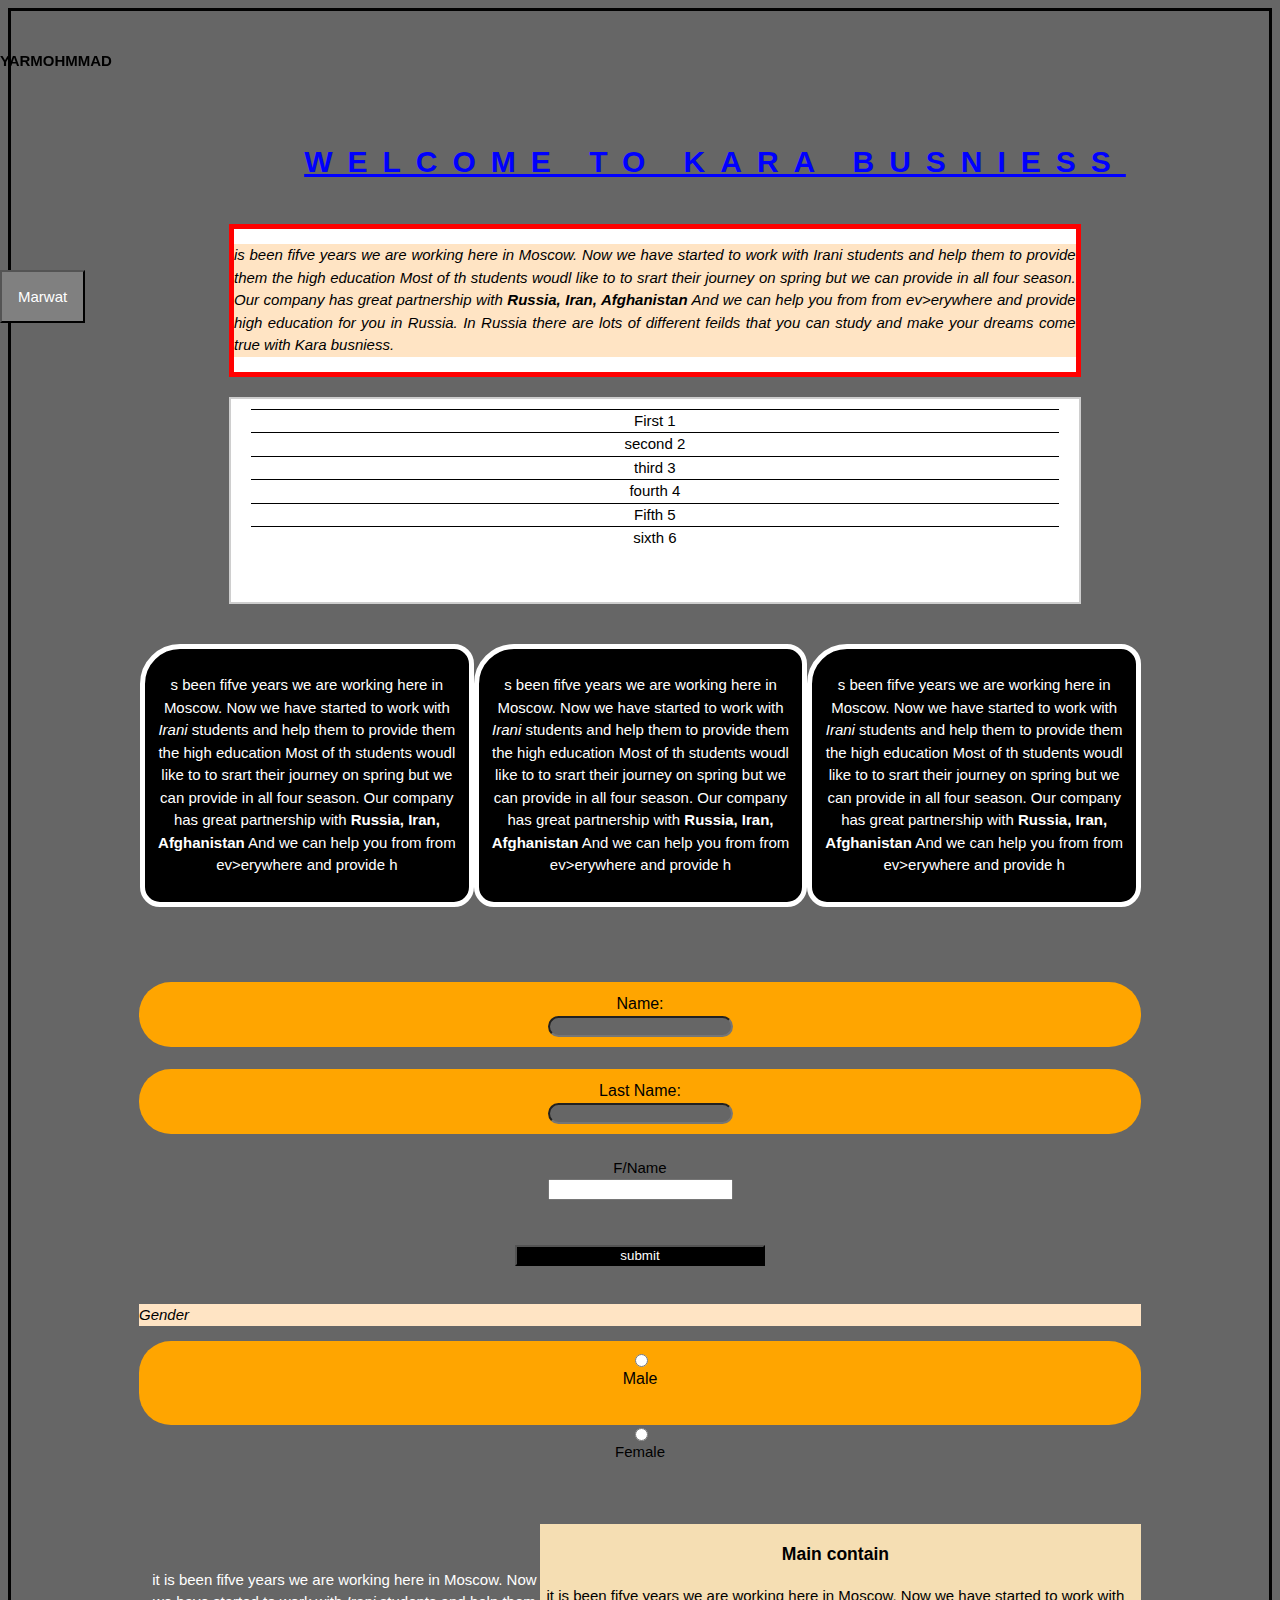
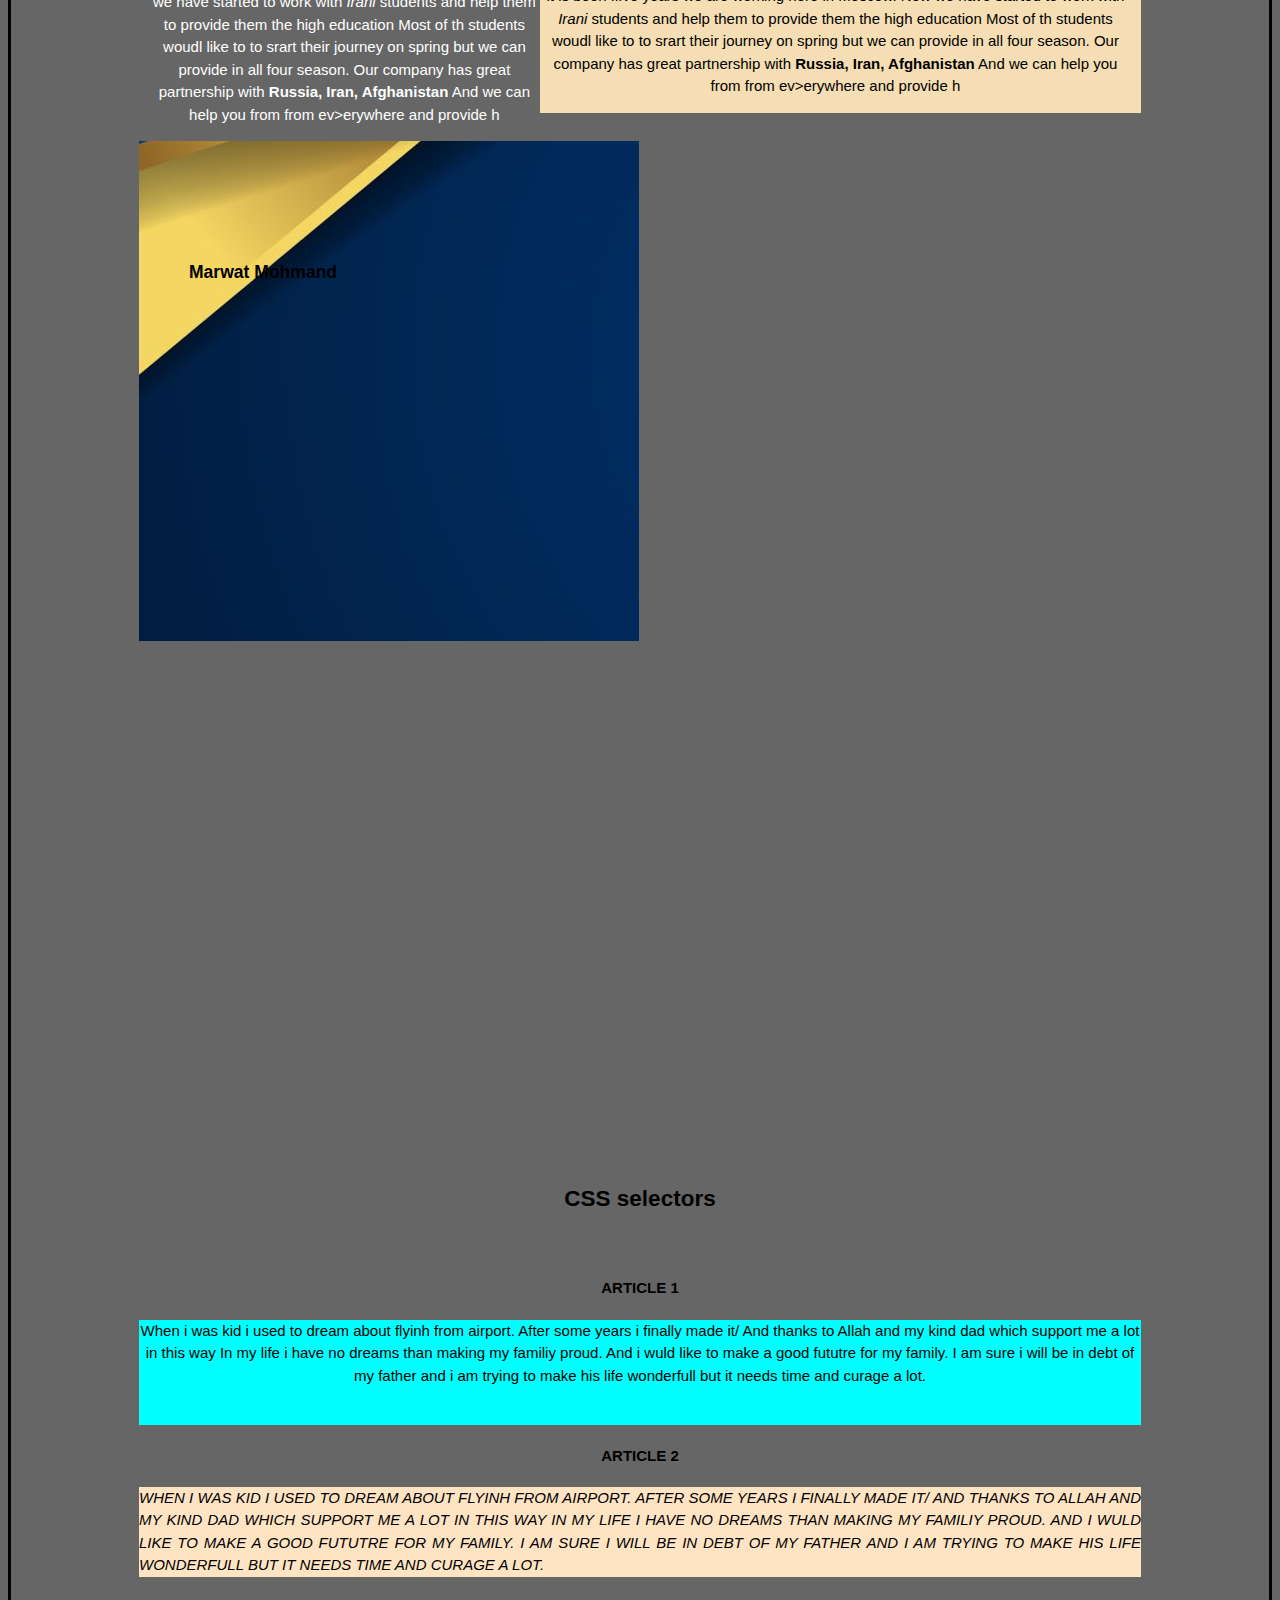
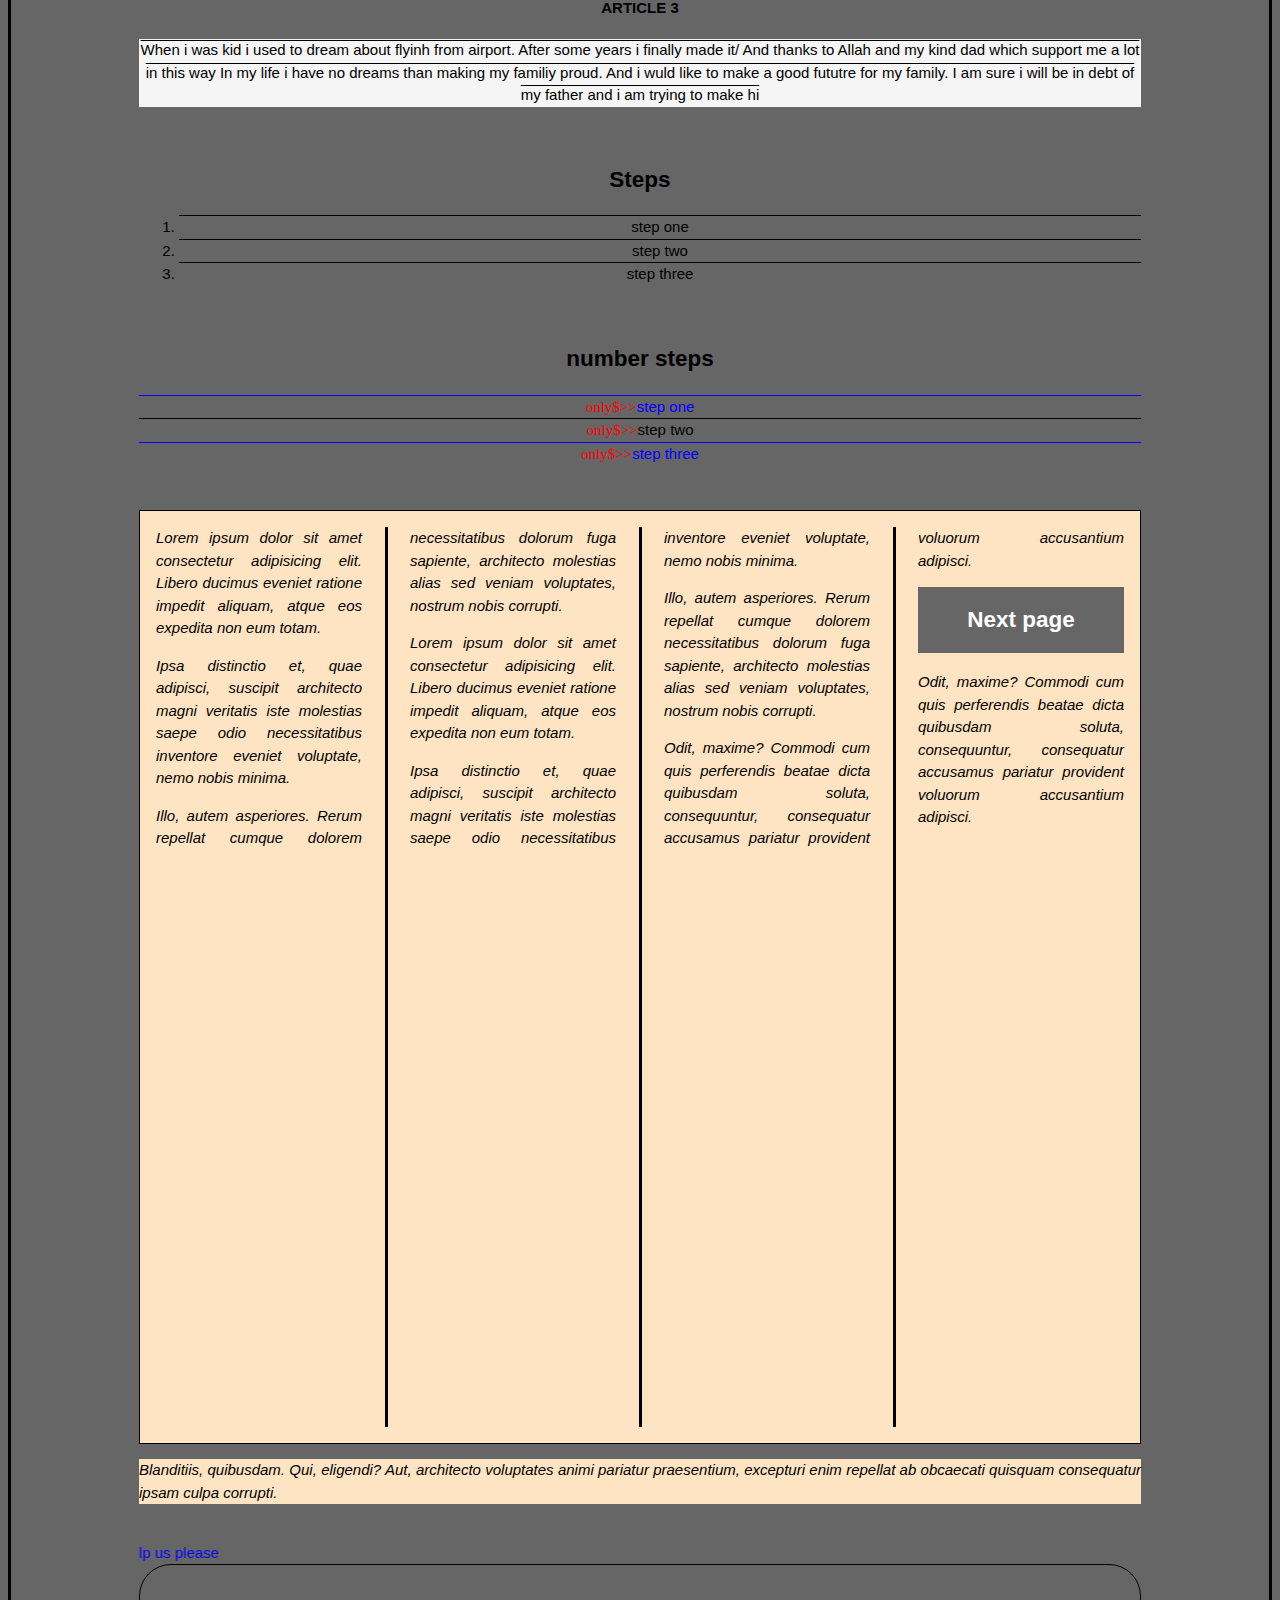
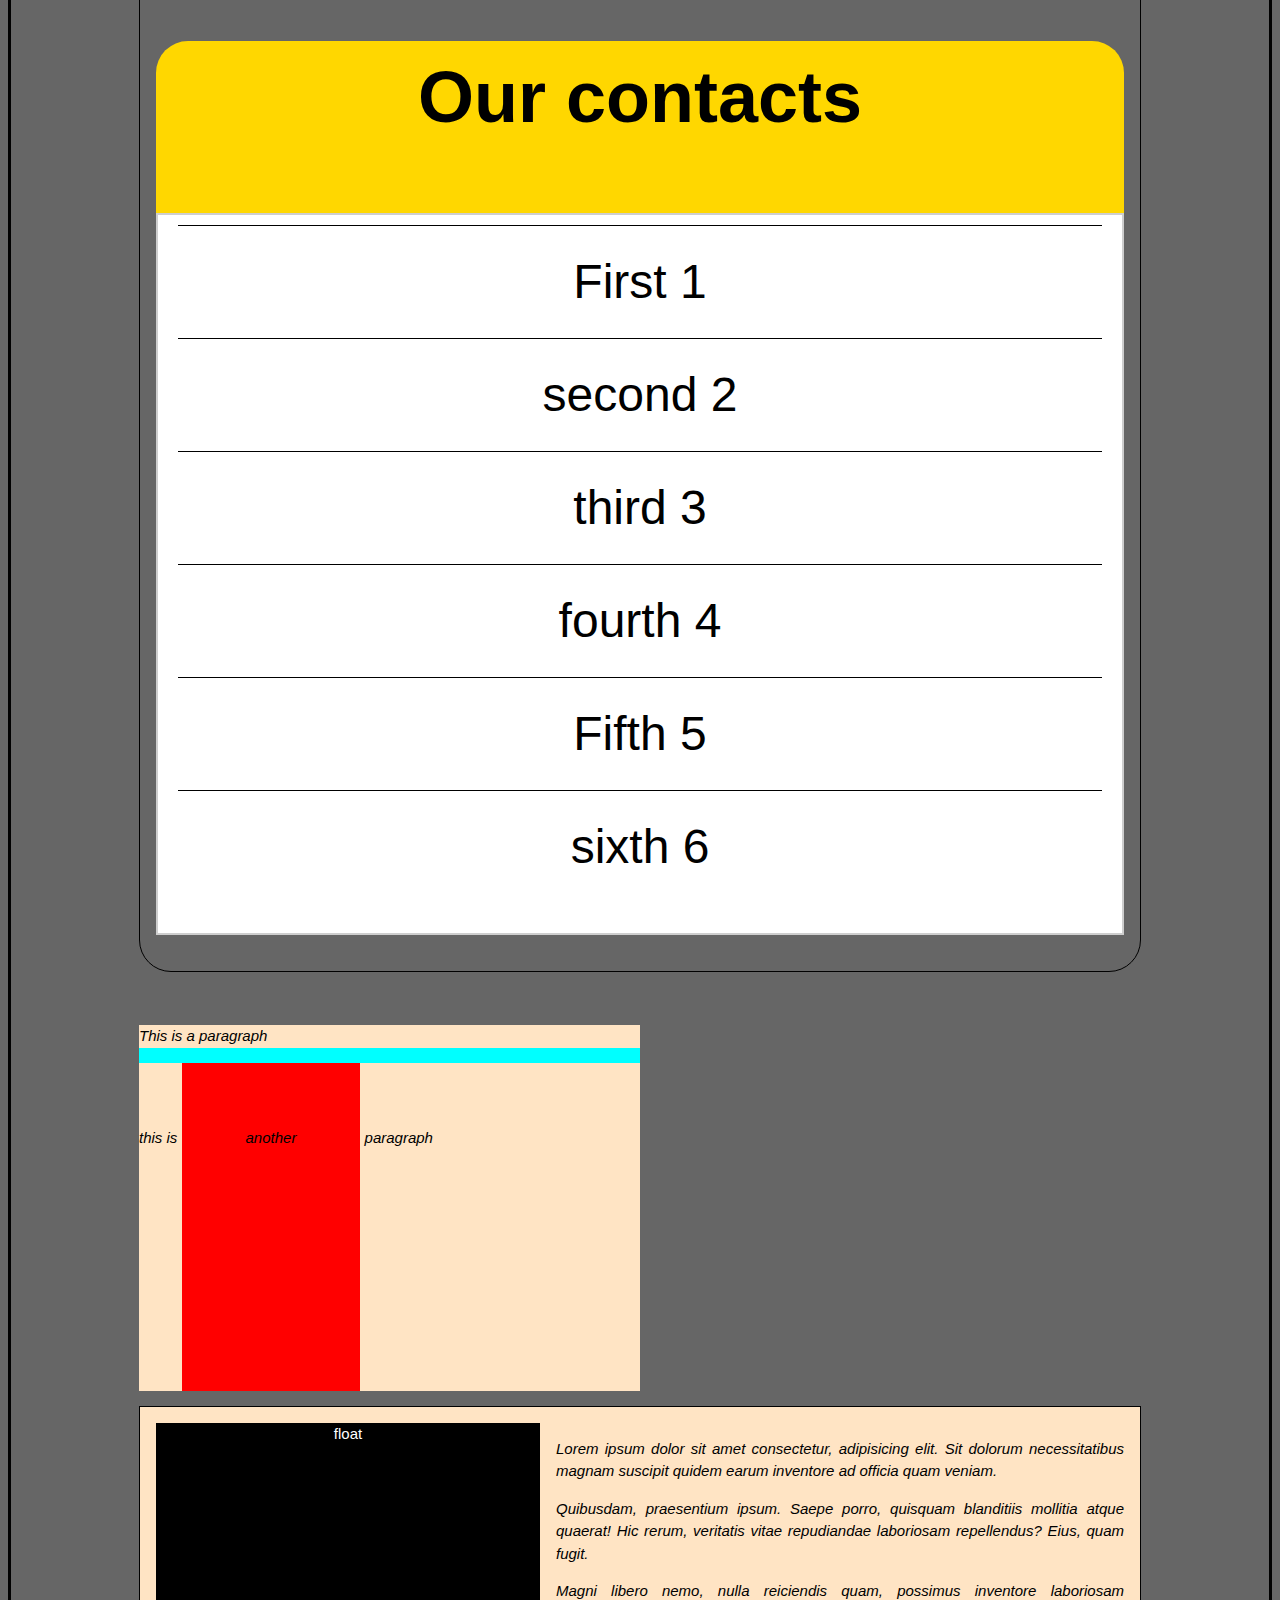
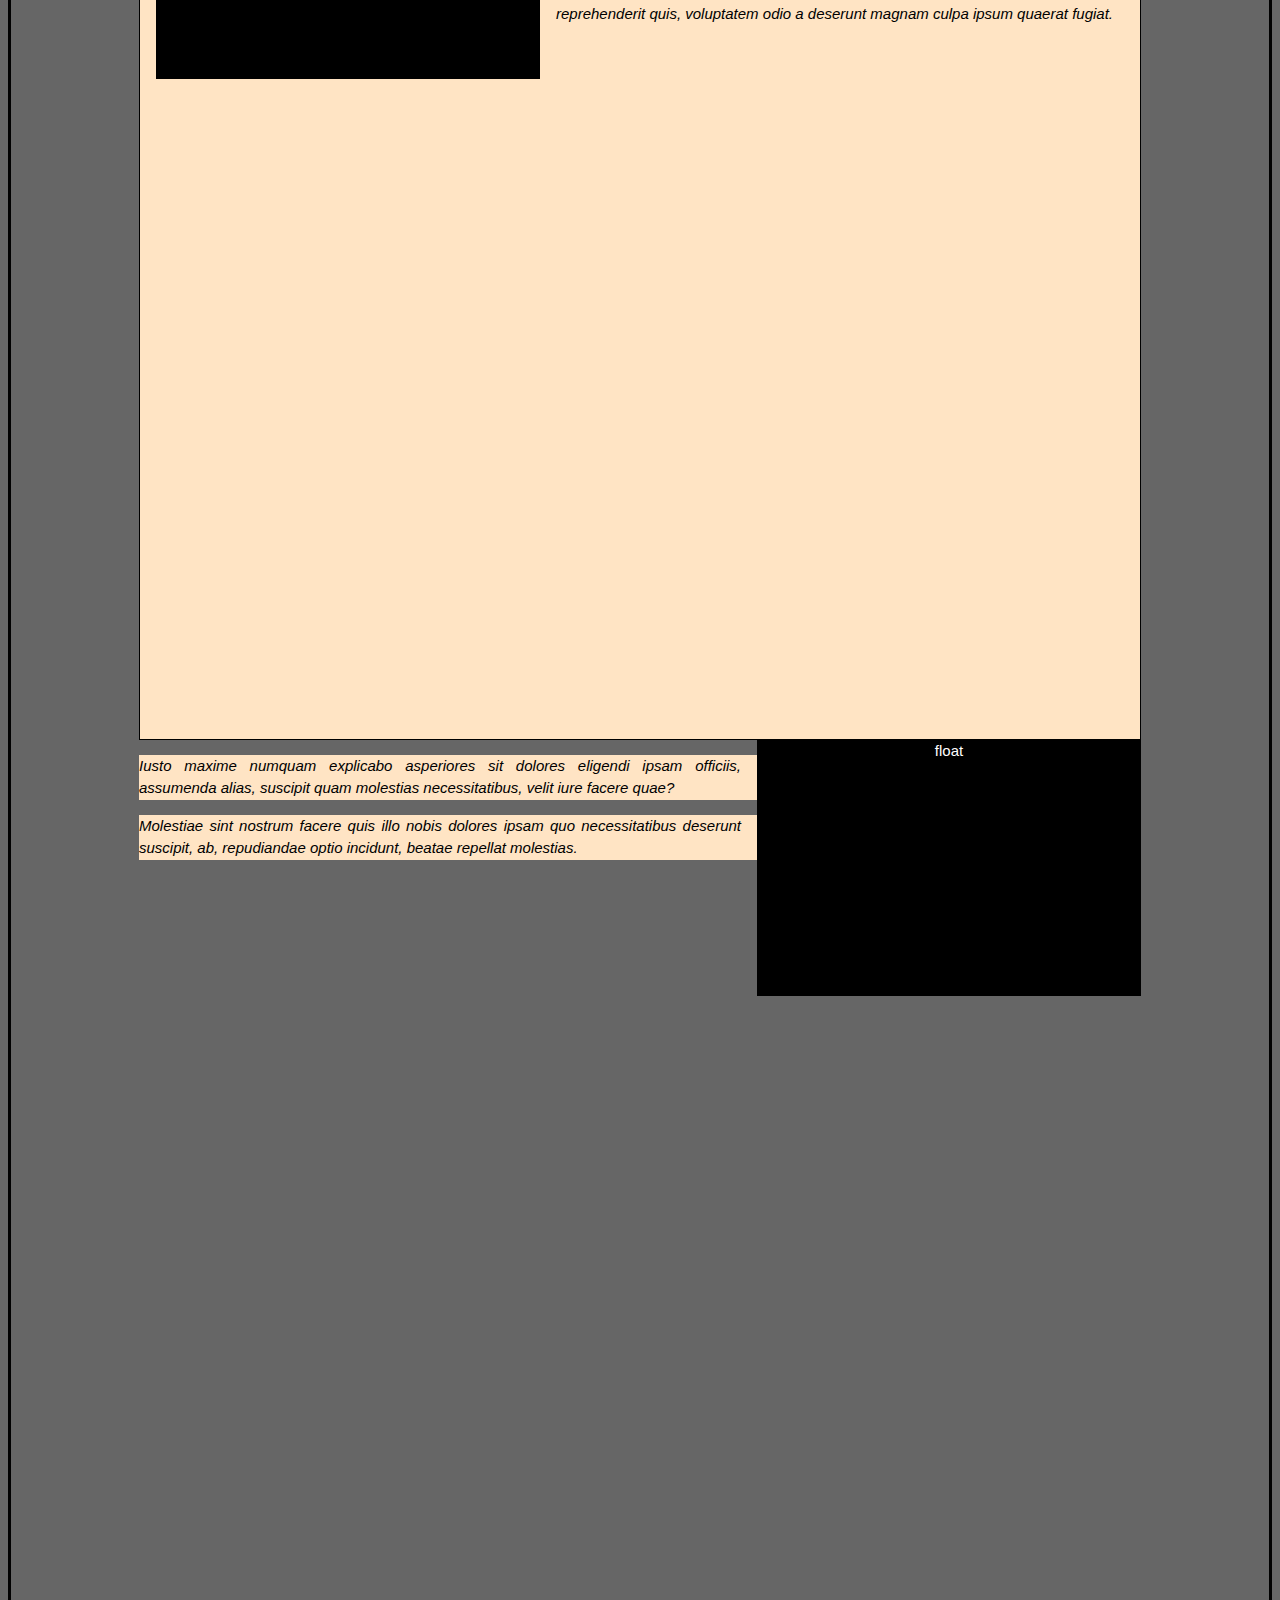
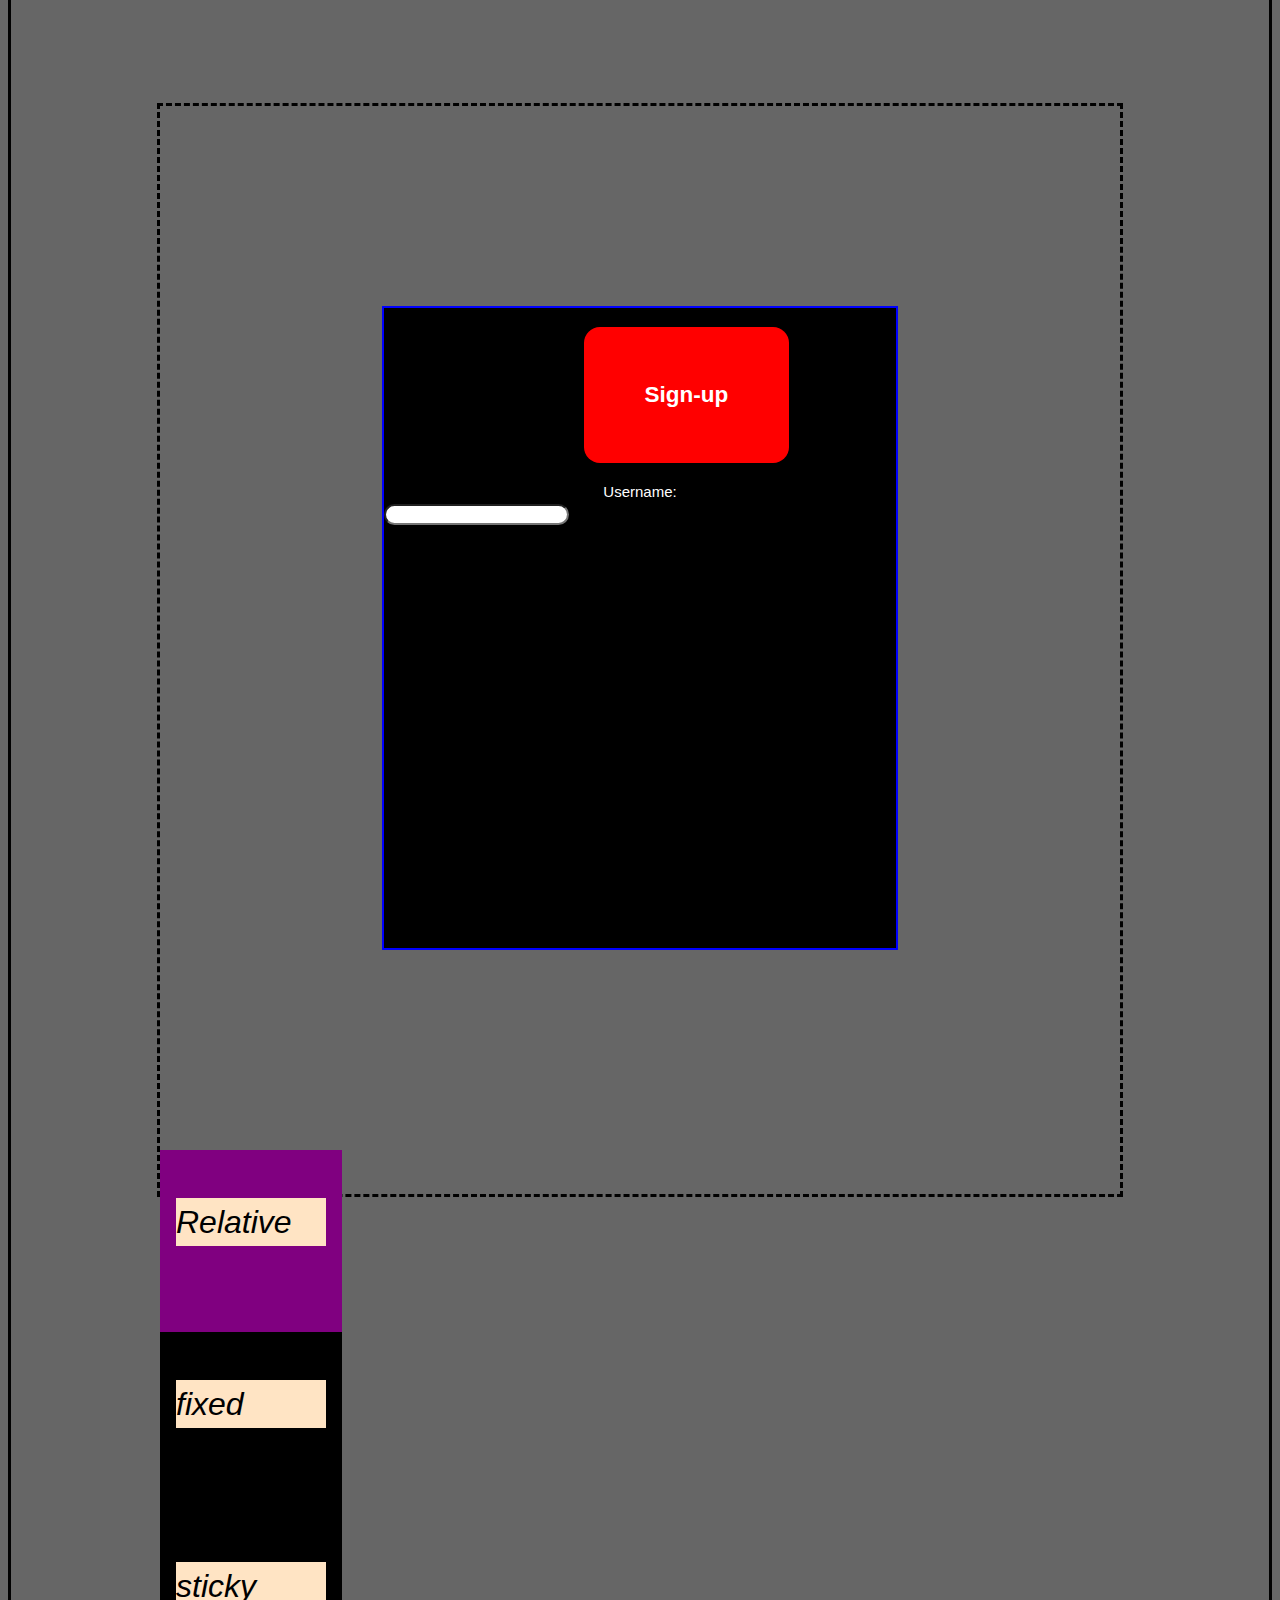
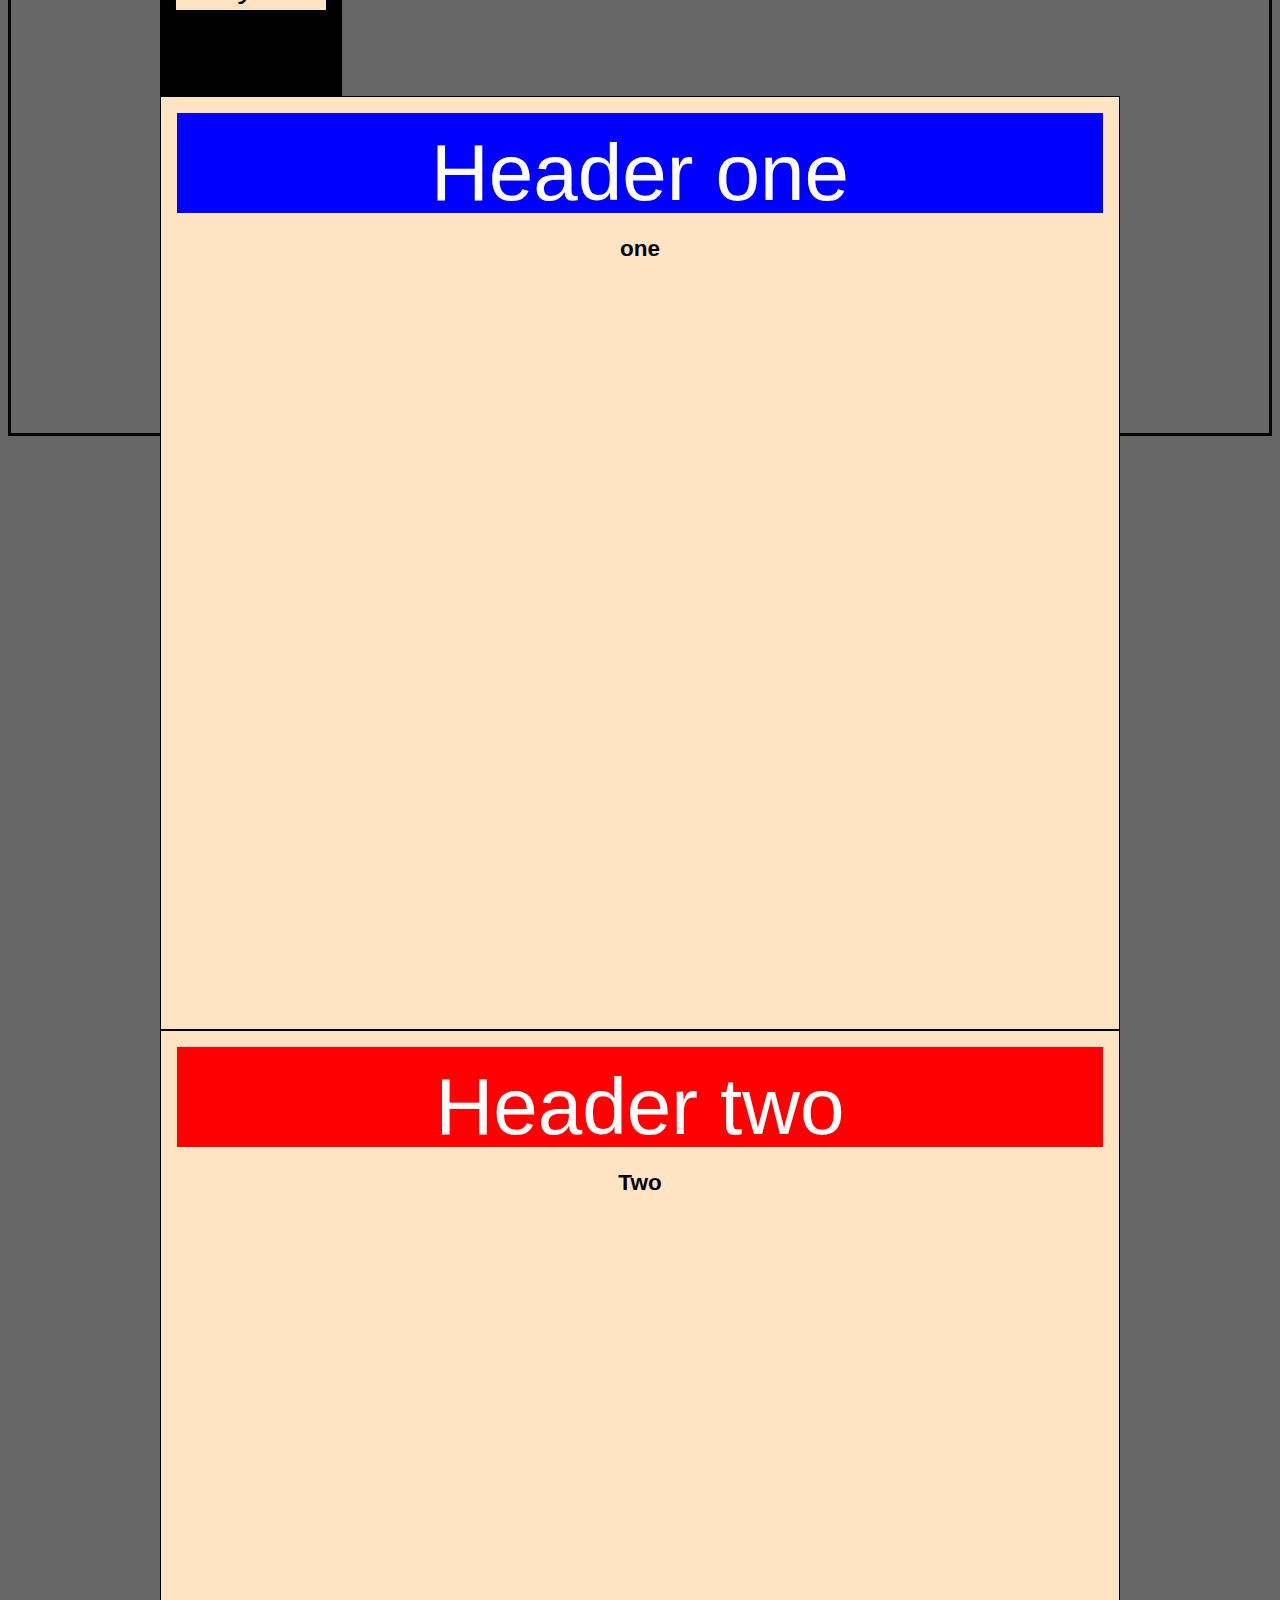
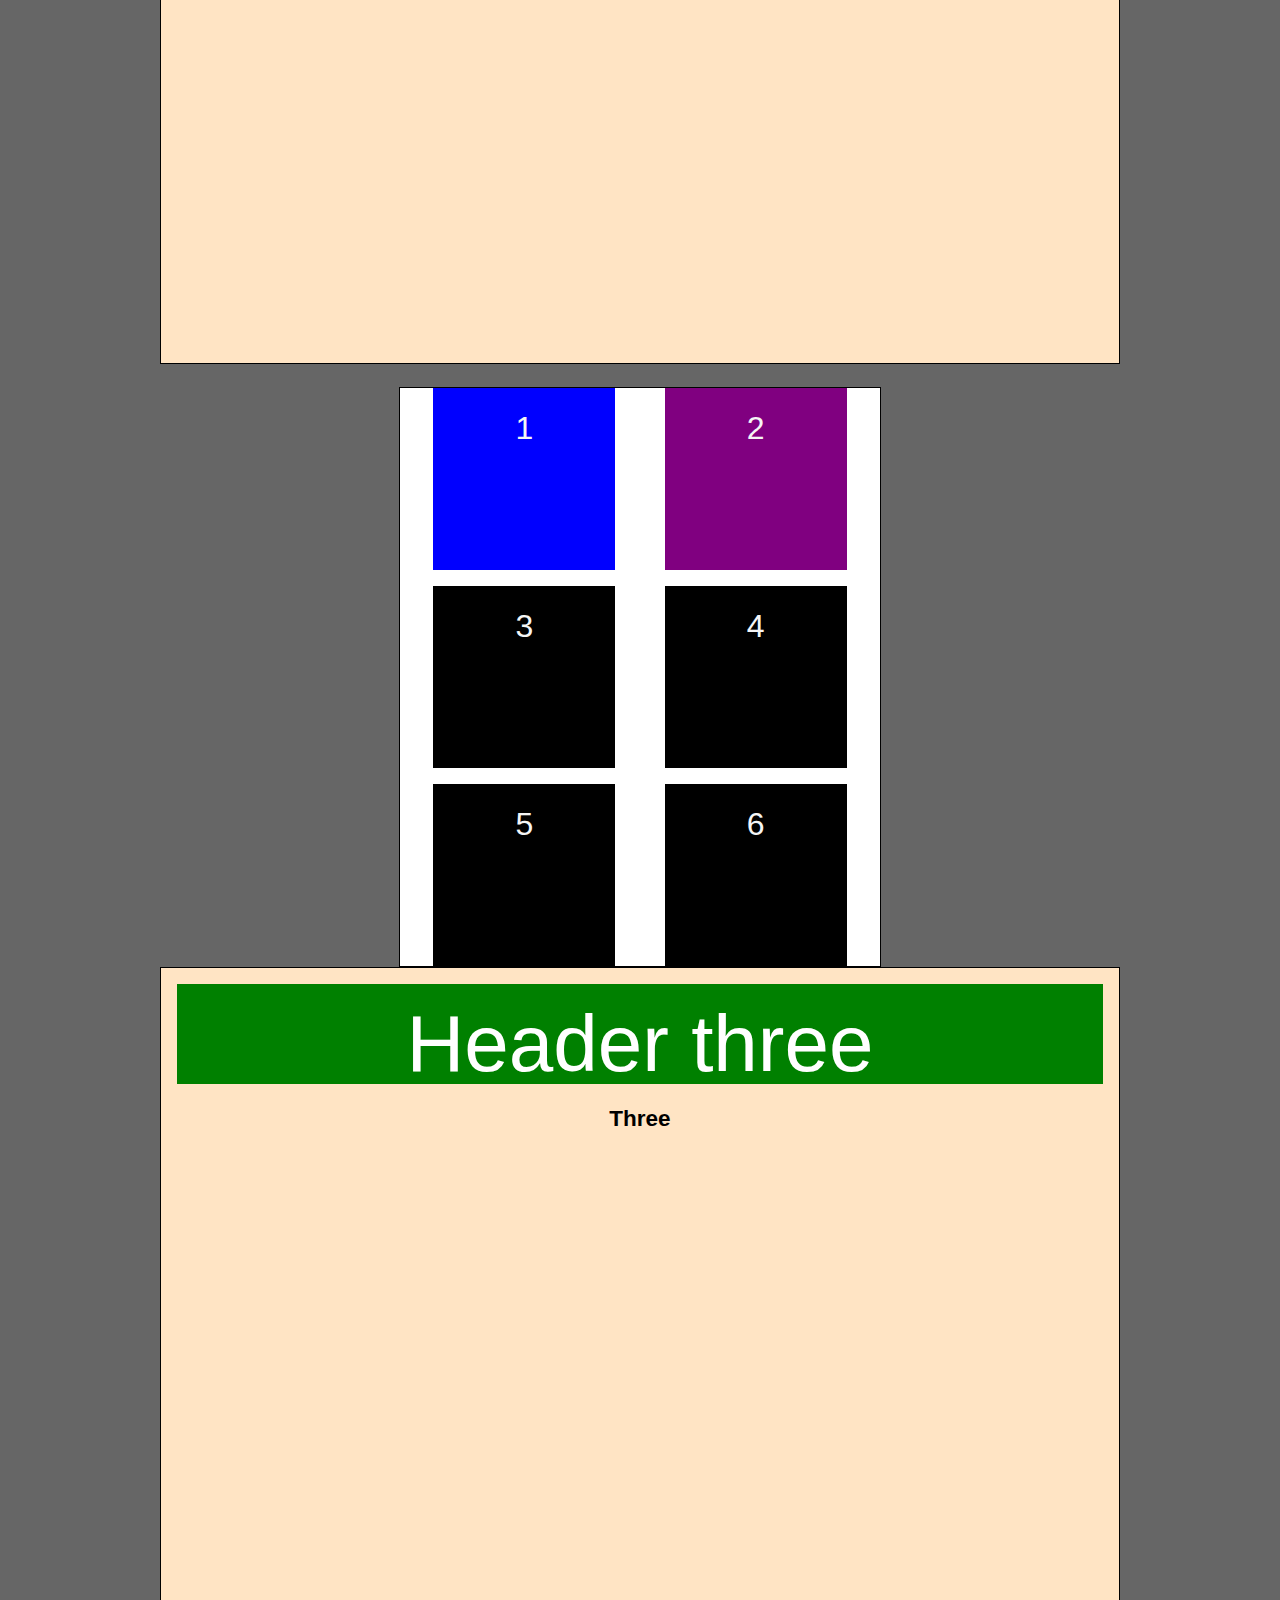
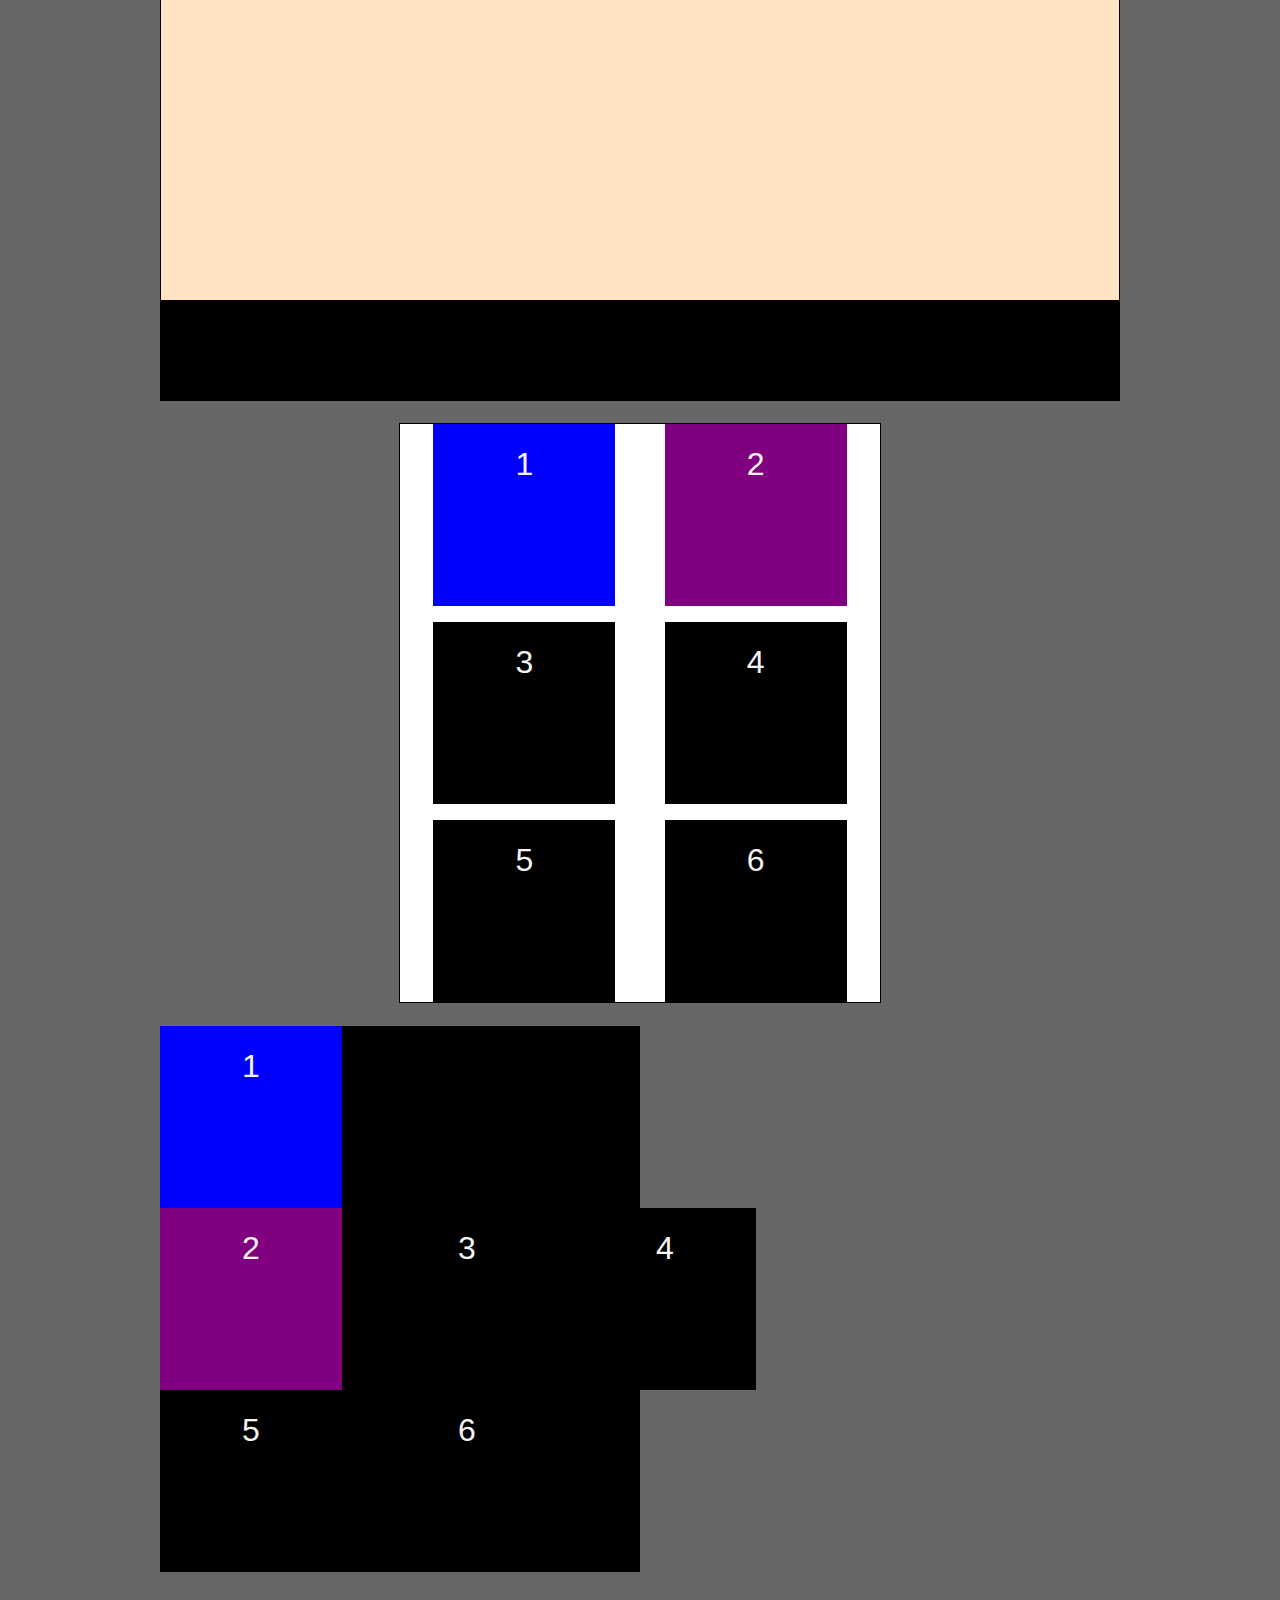
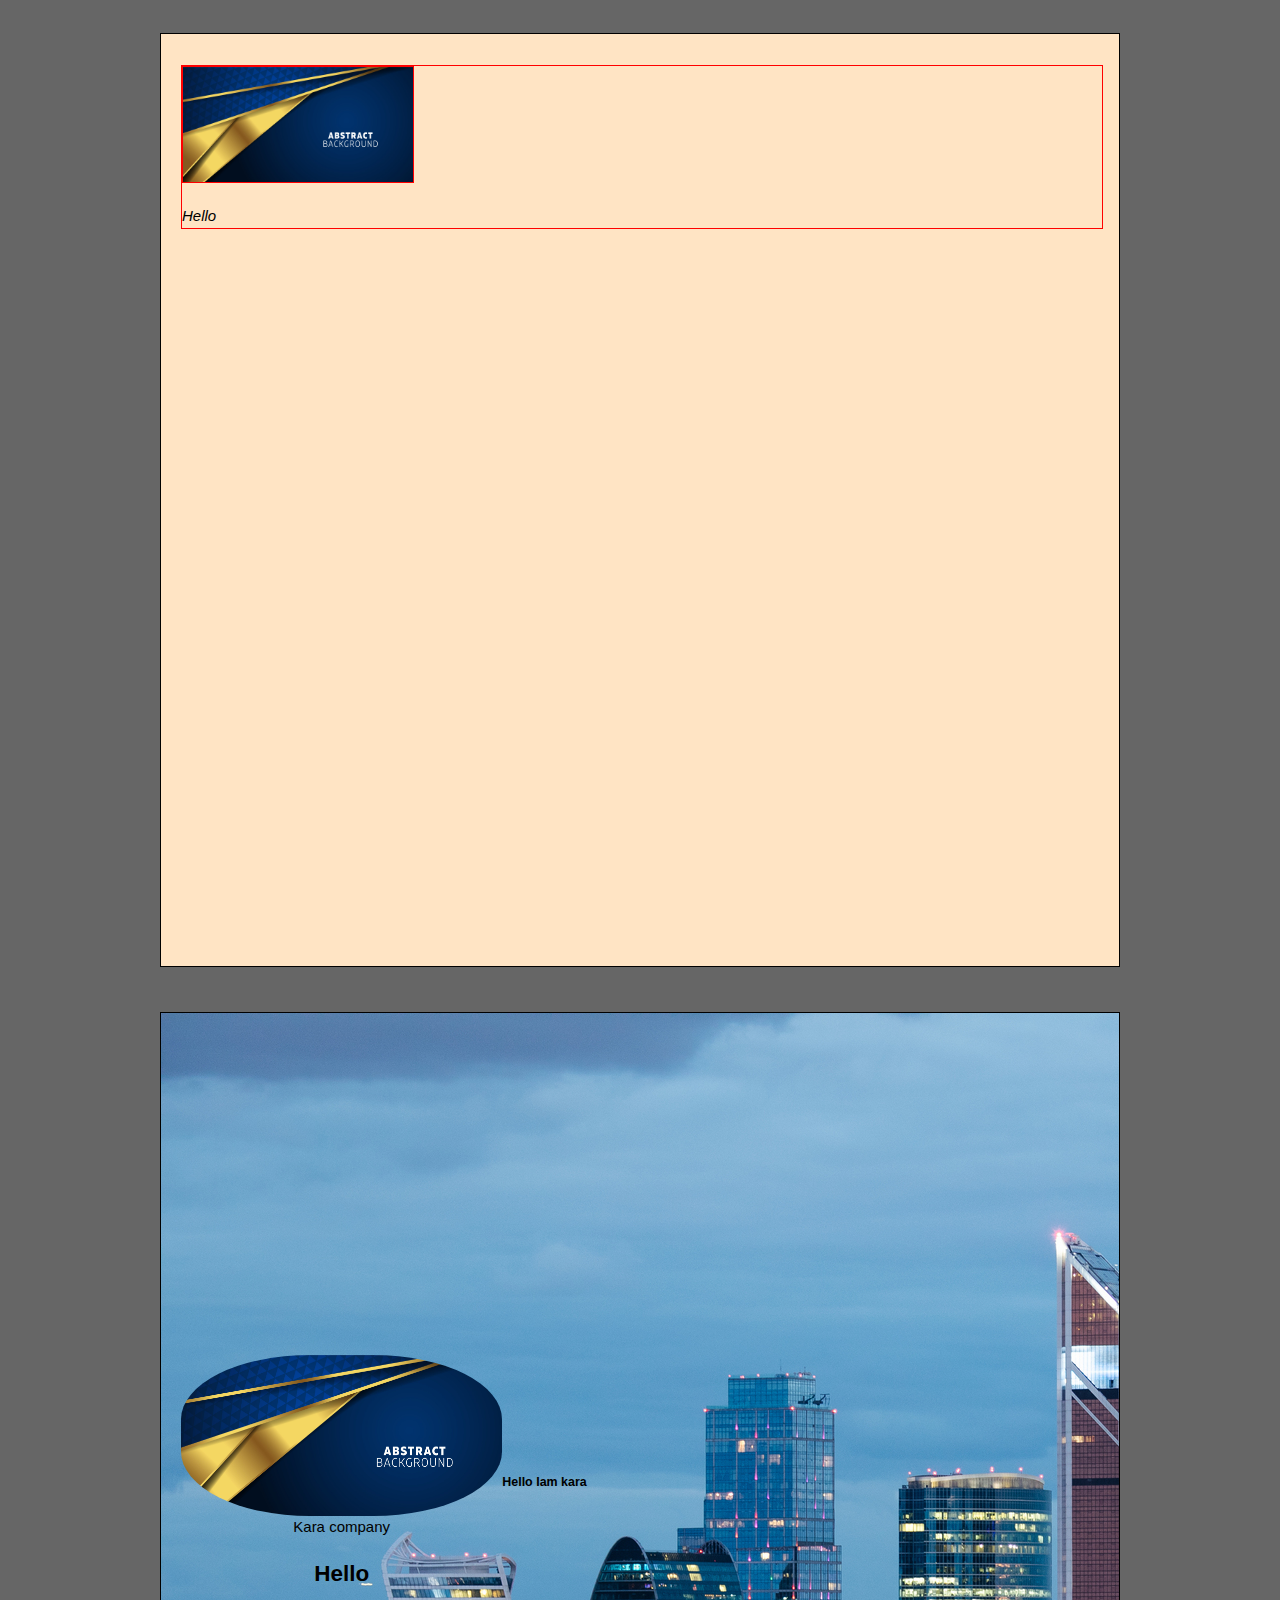
<file: index.html>
<!DOCTYPE htmll>
<html>
    <head>
    <title> Marwat Web page</title>
    <link rel="stylesheet" href="css/style.css">
    
    <head>
<body>
    <h1>Welcome to Kara busniess</h1>
    <div id="container">

        <div class="Kara-Company-is-allways-with-you">
            <p>is been fifve years we are working here in Moscow. Now we have started to work with <i>Irani </i> students and help them to provide them the high education Most of th students 
                woudl like to to srart their journey on spring but we can provide in all four season. Our company has great partnership with <b> Russia, Iran, Afghanistan</b> And we can help you from
                from ev>erywhere and provide high education
                     for you in Russia. In Russia there are lots of different feilds that you can study and make your dreams come true with Kara 
            busniess.</p> 
            
            </div class="list-class">
            <ul>
                <li> <a href="a"> First 1</a></li>
                <li> <a href="a"> second 2</a></li>
                <li> <a href="a"> third 3</a></li>
                <li> <a href="a"> fourth 4</a></li>
                <li> <a href="a"> Fifth 5</a></li>
                <li> <a href="a"> sixth 6</a></li>
    <br>
            </div>
    
     </div>
     <div class="col3">
     </p> s been fifve years we are working here in Moscow. Now we have started to work with <i>Irani </i> students and help them to provide them the high education Most of th students 
            woudl like to to srart their journey on spring but we can provide in all four season. Our company has great partnership with <b> Russia, Iran, Afghanistan</b> And we can help you from
            from ev>erywhere and provide h
         </p>
        </div>
        <div class="col3">
        </p> s been fifve years we are working here in Moscow. Now we have started to work with <i>Irani </i> students and help them to provide them the high education Most of th students 
               woudl like to to srart their journey on spring but we can provide in all four season. Our company has great partnership with <b> Russia, Iran, Afghanistan</b> And we can help you from
               from ev>erywhere and provide h
            </p>
            </div>
            <div class="col3">
            </p> s been fifve years we are working here in Moscow. Now we have started to work with <i>Irani </i> students and help them to provide them the high education Most of th students 
                   woudl like to to srart their journey on spring but we can provide in all four season. Our company has great partnership with <b> Russia, Iran, Afghanistan</b> And we can help you from
                   from ev>erywhere and provide h 
                </p>
            </div>

                   <div class="clear">
                    <div>
                        
                    </div>
            </div>
            
    </div>
<br>
<br>
            </ul>
            </div>
        <form class="my-form">
            <div class="form-group">
            <label for=" text"> Name:</label>
            <input type="text" name="Name">
            </div>
            <br>
            <div class="form-group">
            <label for="text"> Last Name:</label>
            <input type="text" Name="Last Name">
            </div>
            <br>
            <div class="form-group-hi">
            <label for="text"> F/Name</label>
            <input type="text" name=" F/Name">
            </div>
            <br>
            <br>
            <div class="my-form-group">
           <input type="button" value="submit">
            </div>
            <br>
            <P>Gender</P>
            <div class="form-group">
            <input type="radio" id="fGenderId" name="gender" value="Male">
            <label for="fGenderId"> Male</label>
            <br>
            </div>
        
            <Input type="radio"id="mGenderId" name="gender" value="Female">
                <Label for="mGenderId">Female</Label>
                <br>
                <br>
                </div>
                </div style="margine-top200px">
                </form>
                </div>
            <div id="main-contain">
                <h3> Main contain</h3>
            </p> it is been fifve years we are working here in Moscow. Now we have started to work with <i>Irani </i> students and help them to provide them the high education Most of th students 
            woudl like to to srart their journey on spring but we can provide in all four season. Our company has great partnership with <b> Russia, Iran, Afghanistan</b> And we can help you from
            from ev>erywhere and provide h
         </p>
            </div>
            <div id="sidebar">
            </p> it is been fifve years we are working here in Moscow. Now we have started to work with <i>Irani </i> students and help them to provide them the high education Most of th students 
            woudl like to to srart their journey on spring but we can provide in all four season. Our company has great partnership with <b> Russia, Iran, Afghanistan</b> And we can help you from
            from ev>erywhere and provide h
        </p>
        </div>
        <div class="clear"></div>
         <div class="position">
<h3> Marwat Mohmand</h3>
<h4 class="button">yarmohmmad</h4>
         </div>
         <div style="margin-bottom: 500px;"></div>
           <br>
           <h2>CSS selectors</h2>
           <br>
        </form>
      
           
           </div>
            <h4>Article 1</h4>
            <div class="First-1">
        </p>
            When i was kid i used to dream about flyinh from airport. After some years i finally made it/ And thanks to Allah and my kind dad which support me a lot in this way
             In my life i have no dreams than making my familiy proud. And i wuld like to make a good fututre for my family. I am sure i will be in debt of my father and i am trying to 
            make his life wonderfull but it needs time and curage a lot.</p>
            <br>
            </div>
            <h4>Article 2</h4>
            <div class="secound-2">
           </p>
           <p>When i was kid i used to dream about flyinh from airport. After some years i finally made it/ And thanks to Allah and my kind dad which support me a lot in this way
            In my life i have no dreams than making my familiy proud. And i wuld like to make a good fututre for my family. I am sure i will be in debt of my father and i am trying to 
           make his life wonderfull but it needs time and curage a lot. 
           
           </div>

           <H4>Article 3</H4>
           <div class="third-3">
           </p>When i was kid i used to dream about flyinh from airport. After some years i finally made it/ And thanks to Allah and my kind dad which support me a lot in this way
            In my life i have no dreams than making my familiy proud. And i wuld like to make a good fututre for my family. I am sure i will be in debt of my father and i am trying to 
           make hi </p>
           </div>
           <div class="clear"></div>
           </div>
           <br>
           <h2> Steps</h2>
            <ol>
            <li>step one</li>
            <li>step two</li>
            <li>step three</li>
            </ol>
            <br>
            <H2> number steps</H2>
            
            </ul>
            </div>
            <div class="ul">
            <li>step one</li>
            <li>step two</li>
            <li>step three</li>
            </ul>
            <br>
            <br>
            <section class="columns">
            <p>Lorem ipsum dolor sit amet consectetur adipisicing elit. Libero ducimus eveniet ratione impedit aliquam, atque eos expedita non eum totam.</p>
            <p>Ipsa distinctio et, quae adipisci, suscipit architecto magni veritatis iste molestias saepe odio necessitatibus inventore eveniet voluptate, nemo nobis minima.</p>
           
           
     <p>Illo, autem asperiores. Rerum repellat cumque dolorem necessitatibus dolorum fuga sapiente, architecto molestias alias sed veniam voluptates, nostrum nobis corrupti.</p>
            <p>Lorem ipsum dolor sit amet consectetur adipisicing elit. Libero ducimus eveniet ratione impedit aliquam, atque eos expedita non eum totam.</p>
            <p>Ipsa distinctio et, quae adipisci, suscipit architecto magni veritatis iste molestias saepe odio necessitatibus inventore eveniet voluptate, nemo nobis minima.</p>
          <p>Illo, autem asperiores. Rerum repellat cumque dolorem necessitatibus dolorum fuga sapiente, architecto molestias alias sed veniam voluptates, nostrum nobis corrupti.</p>
            <p>Odit, maxime? Commodi cum quis perferendis beatae dicta quibusdam soluta, consequuntur, consequatur accusamus pariatur provident voluorum accusantium adipisci.</p>
            <h2>Next page</h2>
            <p>Odit, maxime? Commodi cum quis perferendis beatae dicta quibusdam soluta, consequuntur, consequatur accusamus pariatur provident voluorum accusantium adipisci.</p>
            </section>
            <p>Blanditiis, quibusdam. Qui, eligendi? Aut, architecto voluptates animi pariatur praesentium, excepturi enim repellat ab obcaecati quisquam consequatur ipsam culpa corrupti.</p>
            <br>
           <marquee  direction="right">  god help  us please</marquee>
            <br>
          </div>
          
            
          <body>
          <nav>
            <div class="contacts">
        <h2>Our contacts</h2>
 
        <ul>
            <li> <a href="a"> First 1</a></li>
            <li> <a href="a"> second 2</a></li>
            <li> <a href="a"> third 3</a></li>
            <li> <a href="a"> fourth 4</a></li>
            <li> <a href="a"> Fifth 5</a></li>
            <li> <a href="a"> sixth 6</a></li>
            </ul>
            </nav>
    
                
            </body>
<br>
<main>
    <p>This is a paragraph</p>
    <p>this is <span class="opposite">another</span> paragraph</p>
        </div>
</main>
        </div>
</div>
<body>
    <section>
    <div class="black left"> float</div>
    <div class="my-turn">
    <p>Lorem ipsum dolor sit amet consectetur, adipisicing elit. Sit dolorum necessitatibus magnam suscipit quidem earum inventore ad officia quam veniam.</p>
    <p>Quibusdam, praesentium ipsum. Saepe porro, quisquam blanditiis mollitia atque quaerat! Hic rerum, veritatis vitae repudiandae laboriosam repellendus? Eius, quam fugit.</p>
    <p>Magni libero nemo, nulla reiciendis quam, possimus inventore laboriosam reprehenderit quis, voluptatem odio a deserunt magnam culpa ipsum quaerat fugiat.</p>
</section>
    <div class="black right"> float</div>
    <p>Iusto maxime numquam explicabo asperiores sit dolores eligendi ipsam officiis, assumenda alias, suscipit quam molestias necessitatibus, velit iure facere quae?</p>
    <p>Molestiae sint nostrum facere quis illo nobis dolores ipsam quo necessitatibus deserunt suscipit, ab, repudiandae optio incidunt, beatae repellat molestias.</p>
<br>
<br>
<div class="clear"></div>
<br>
<br>
<br>
<body>
    
<div class=" outer-container">
    <div class="inner-container">
        <h2>Sign-up</h2>
        <label for="text"> Username:</label>
        <input type="text">
        
    </div>
    <div class="box relative">
        <p> Relative</p>
    </div>
<div class="box fixed">
    <p>fixed</p>
</div>
<div class="box sticky">
    <p>sticky</p>
</div>
<div class="clear"></div>
   <button class="social"> Marwat</button>
   <section id="one">
    <Header class="blue"> Header one</Header>
    <h2> one</h2>
    </section>
    <section id="two">
        <header class="red">Header two</header>
        <h2>Two</h2>
    </section><div class="clear"></div>
    <br>
    <main class="Marwat">
        <div class="box">1</div>
        <div class="box">2</div>
        <div class="box">3</div>
        <div class="box">4</div>
        <div class="box">5</div>
        <div class="box">6</div>
    </main>
    <section id="three">
        <header class="green"> Header three</header>
        <h2>Three</h2>
    </section>
    <footer>
    <a href="Mohmand"> Mohmand|</a>
    <a href=" Marwat"> Marwat|</a>
    <a href="Ali"> Ali</a>
</footer>
<div class="clear"></div>
<br>
<main class="Marwat">
    <div class="box">1</div>
    <div class="box">2</div>
    <div class="box">3</div>
    <div class="box">4</div>
    <div class="box">5</div>
    <div class="box">6</div>
</main>
</main>
<div class="clear"></div>
<br>
<main class="Ali">
    <div class="box">1</div>
    <div class="box">2</div>
    <div class="box">3</div>
    <div class="box">4</div>
    <div class="box">5</div>
    <div class="box">6</div>
    <div class="clear"></div>
</main>
<br>
<br>
<section class="example">
    <p>
        <img src="images/Abstract-blue-with-golden-geometric-shapes-background-vector-illustration-scaled.jpg" alt="patern 1" width="200">
         <br>

         Hello
        
    </p>
</section>
<div class="clear"></div>
<br><br>
<section class=" hero">
    <figurer class="profile-pic-figure">
        <img src="images/Abstract-blue-with-golden-geometric-shapes-background-vector-illustration-scaled.jpg"alt=" profile picture" width="800" height="800">
        <figcaption> Kara company</figcaption>
        <div class="hi">
        <h2>Hello</h2>
        </div>
    </figurer>

    </figure>
    <h5 class="h10">
<span class="nowrap"> Hello</span>
<span class="norap"> Iam kara</span>

</section>
<div class="clear"></div>
<br>
<br>
<p class="clip">Kara busniess</p>
<div class="clear"></div>


    <div class="my-book">
        <div class="bad">&#128526;</div>
        <div class="bad">&#128526;</div>
        <div class="bad animate">&#128526;</div>
        </div>
    </div>
    <br>
    <br>
    <br>
</html>
</file>
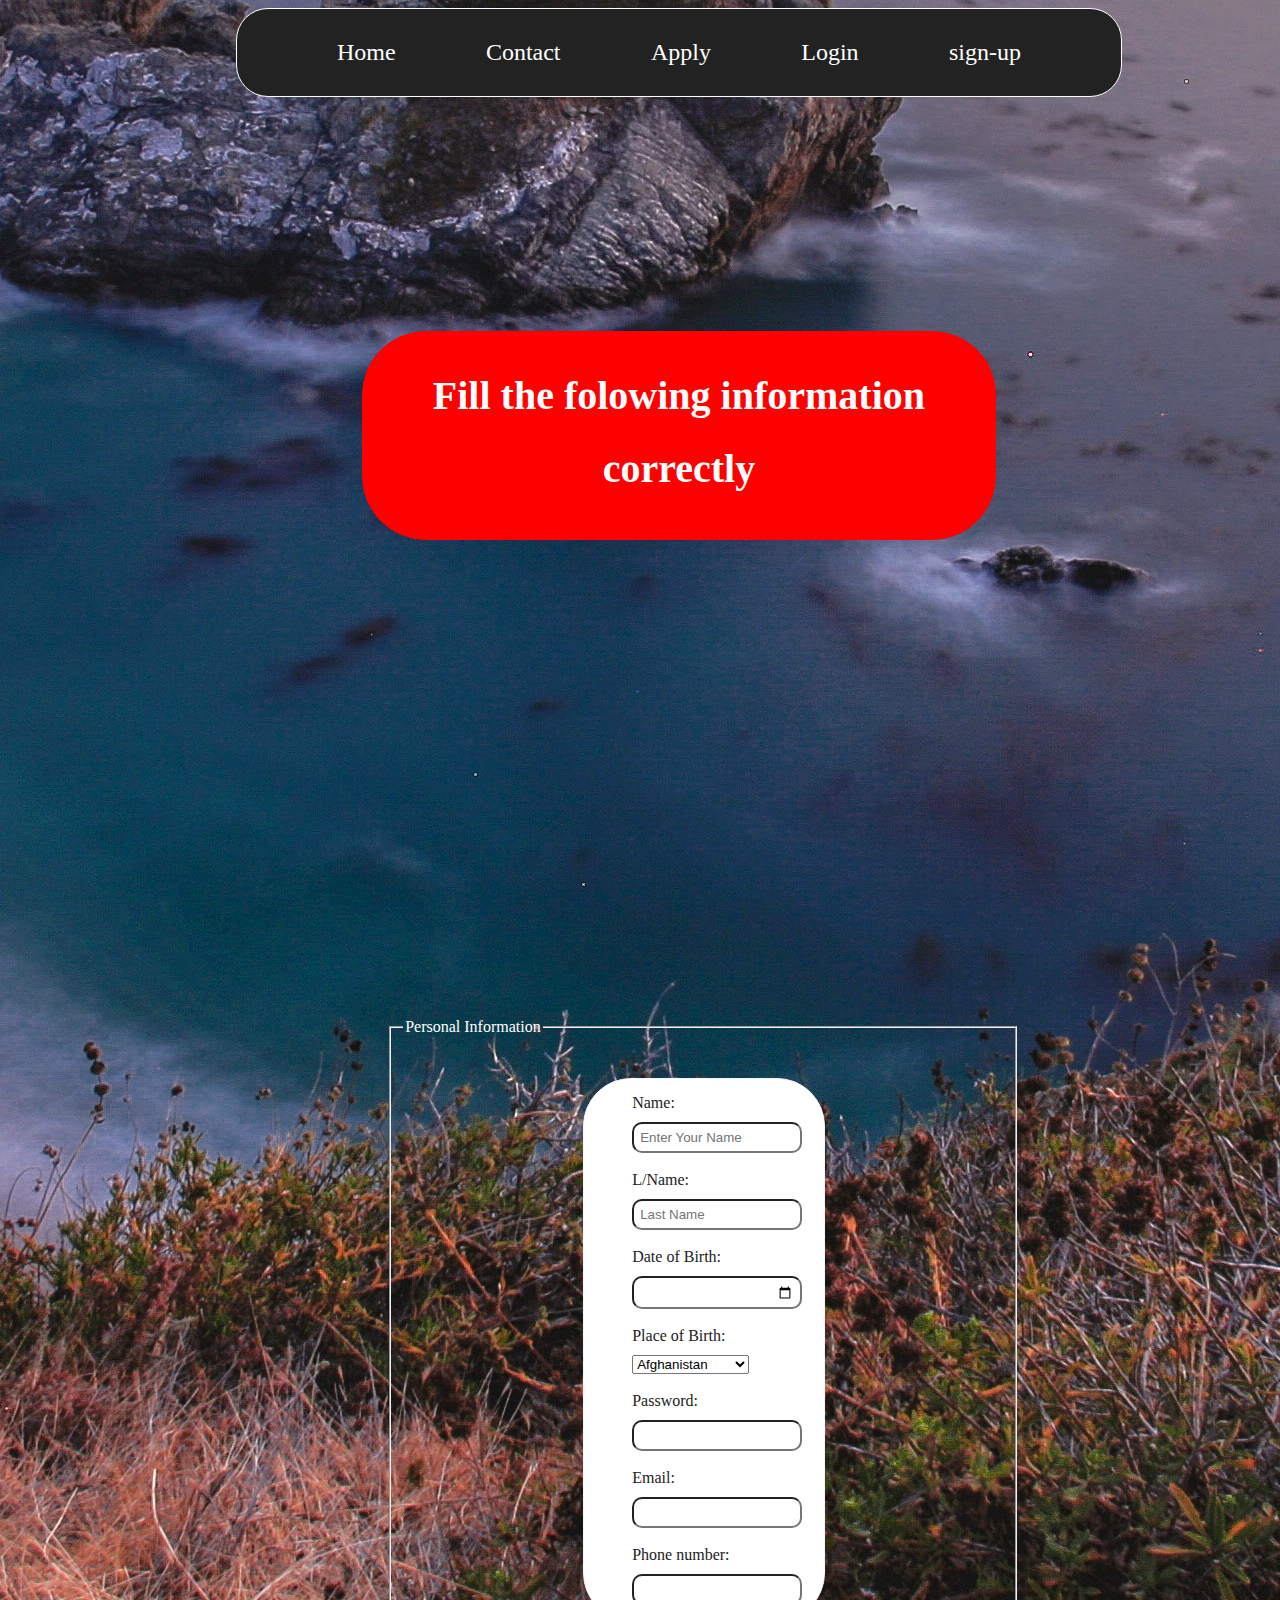
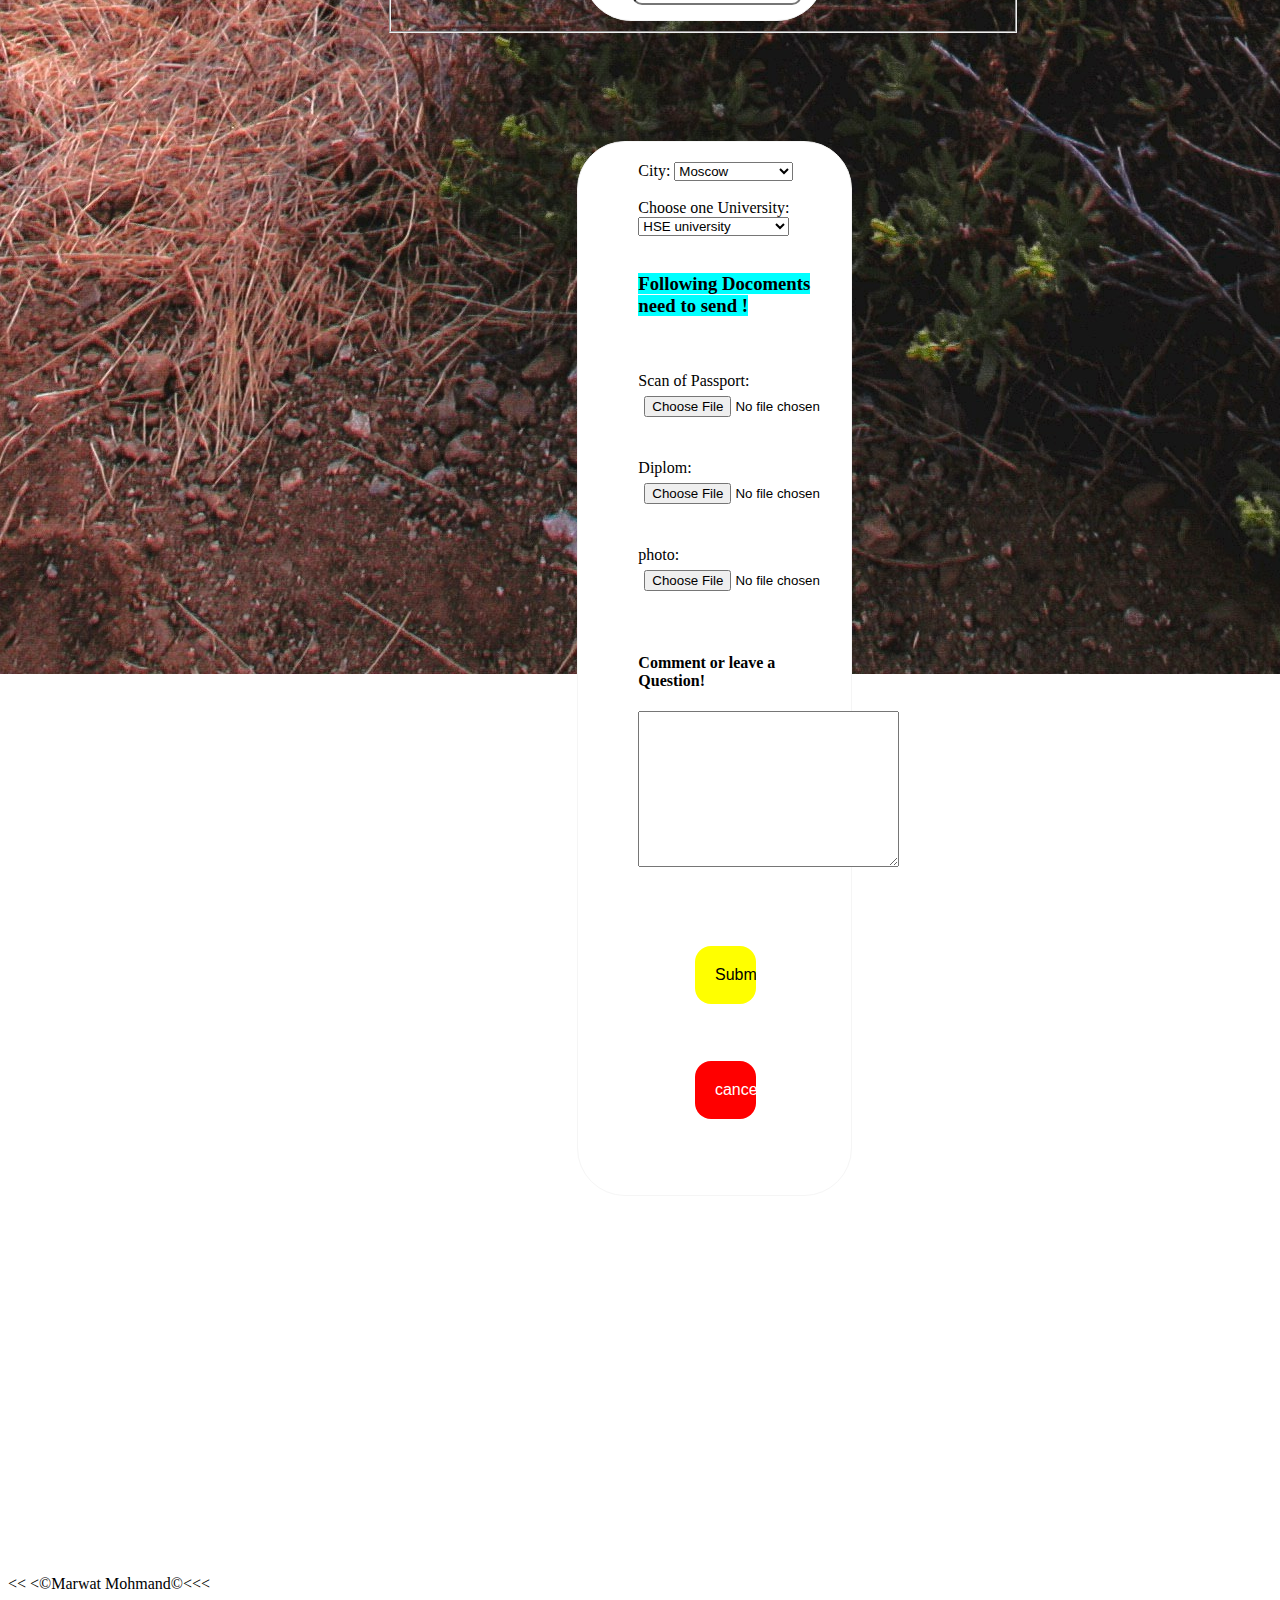
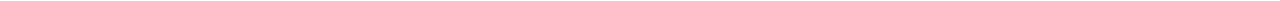
<file: Apply.html>
<!DOCTYPE html>
<html lang="en">
<head>
    <meta charset="UTF-8">
    <meta name="viewport" content="width=device-width, initial-scale=1.0">
    <title>Marwat Web</title>
    <link rel="stylesheet" href="Apply.css">
    <link rel="stylesheet" href="https://cdnjs.cloudflare.com/ajax/libs/font-awesome/6.5.1/css/all.min.css" integrity="sha512-DTOQO9RWCH3ppGqcWaEA1BIZOC6xxalwEsw9c2QQeAIftl+Vegovlnee1c9QX4TctnWMn13TZye+giMm8e2LwA==" crossorigin="anonymous" referrerpolicy="no-referrer" />
</head>
<body>
    
 
<nav>
<ul>
<li class="link"><a href="Home.html">Home</a></li>
<li class="link"><a href="Contact.Html">Contact</a></li>
<li class="link"><a href="Apply.html">Apply</a></li>
<li class="link"><a href="login.html">Login</a></li>
<li class="link"><a href="Sign-up.html">sign-up</a></li>

</ul>

</nav>
    </div>
    <br>
    <br>
    <br>
    <br>
    <br>
    <br>
       <h1>Fill the folowing information correctly <i class="fa-solid fa-circle-user"></i></h1>
<br>
<br>
<br>
<br>
<div class="container">
<form action="marwatrasa@gmail.com">
<fieldset>
   <legend>Personal Information</legend> 
   <br>
   <br>
   <div class="square">
    <div class="my-form">
    <label for="text"> Name:</label>
    <input type="text" placeholder="Enter Your Name" required>
    <br>
    <br>
    <label for="text"> L/Name:</label>
    <input type="text" placeholder="Last Name" required>
<br>
<br>
<label for="date"> Date of Birth:</label>
<input type="date">
<br>
<br>

<label for="Place of Birth">Place of Birth:</label>
<select name="Birth" id="Birth">
    <option value="Afghanistan">Afghanistan</option>
    <option value="America">America</option>
    <option value="Russia"> Russia</option>
     <option value="Pakistan"> Pakistan</option>
     <option value="Iraq"> Iraq</option>
     <option value="Iran"> Iran</option>
     <option value="United Kingdom"> United Kingdom</option>
     <option value="India">India</option>
     <option value="Germany">Germany</option>
</select>
<br>
<br>
<label for="password">Password:</label>
<input type="password" required maxlength="6">
<br>
<br>
<label for="email"> Email:</label>
<input type="email">
<br>
<br>
<label for="text"> Phone number:</label>
<input type="text">
</fieldset>
<br>
<br>
<br>

<br>


   <br>
   <br>
   <div class="speak">
    <div class="go">
   <label for="city"> City:</label>
   <select name="city" id="CityId">Moscow
   <option value="Moscow"> Moscow</option>
   <option value="Kazan"> Kazan</option>
   <option value="Sant Petersburg"> Sant Petersburg</option>
   <option value="Blinkgard"> Blinkgard</option>
   <option value="Offa"> Offa</option>
</select>
<br>
<br>
<label for="University"> Choose one University:</label>
<select name="Lomanasovsky University" id=" Lomanasovsky"> Lomanasovsky University
<option value="Hse"> HSE university</option>
<option value="Sechenevo"> Sechenevo University</option>
<option value="MGPPY"> Mgppy University</option>
<option value="Politechnik University"> Politechnig University</option>
</select>
<br>
<br>
<h3> <span class="pen"> Following Docoments need to send !</span></h3>
<br>
<br>
<label for="file"> Scan of Passport:</label>
<input type="file">
<br>
<br>
<label for="file"> Diplom:</label>
<input type="file">
<br>
<br>
<label for="file"> photo:</label>
<input type="file">
<br>
<br>
<h4> <span class="he"> Comment or leave a Question!</span></h4>
<textarea name="textname" id=" TextareaId" cols="30" rows="10"></textarea>
<br>
<br>
<input type="submit" value="Submit">
<input type="reset" value="cancel">
</div>
</div>
</div>
</div>
</div>
</div>
&lt;&lt; &lt;&it;&copy;Marwat Mohmand&copy;&lt;&lt;&lt;&it;
</form>
</div>
</div>

    </div>
    
</body>
</html>
</file>
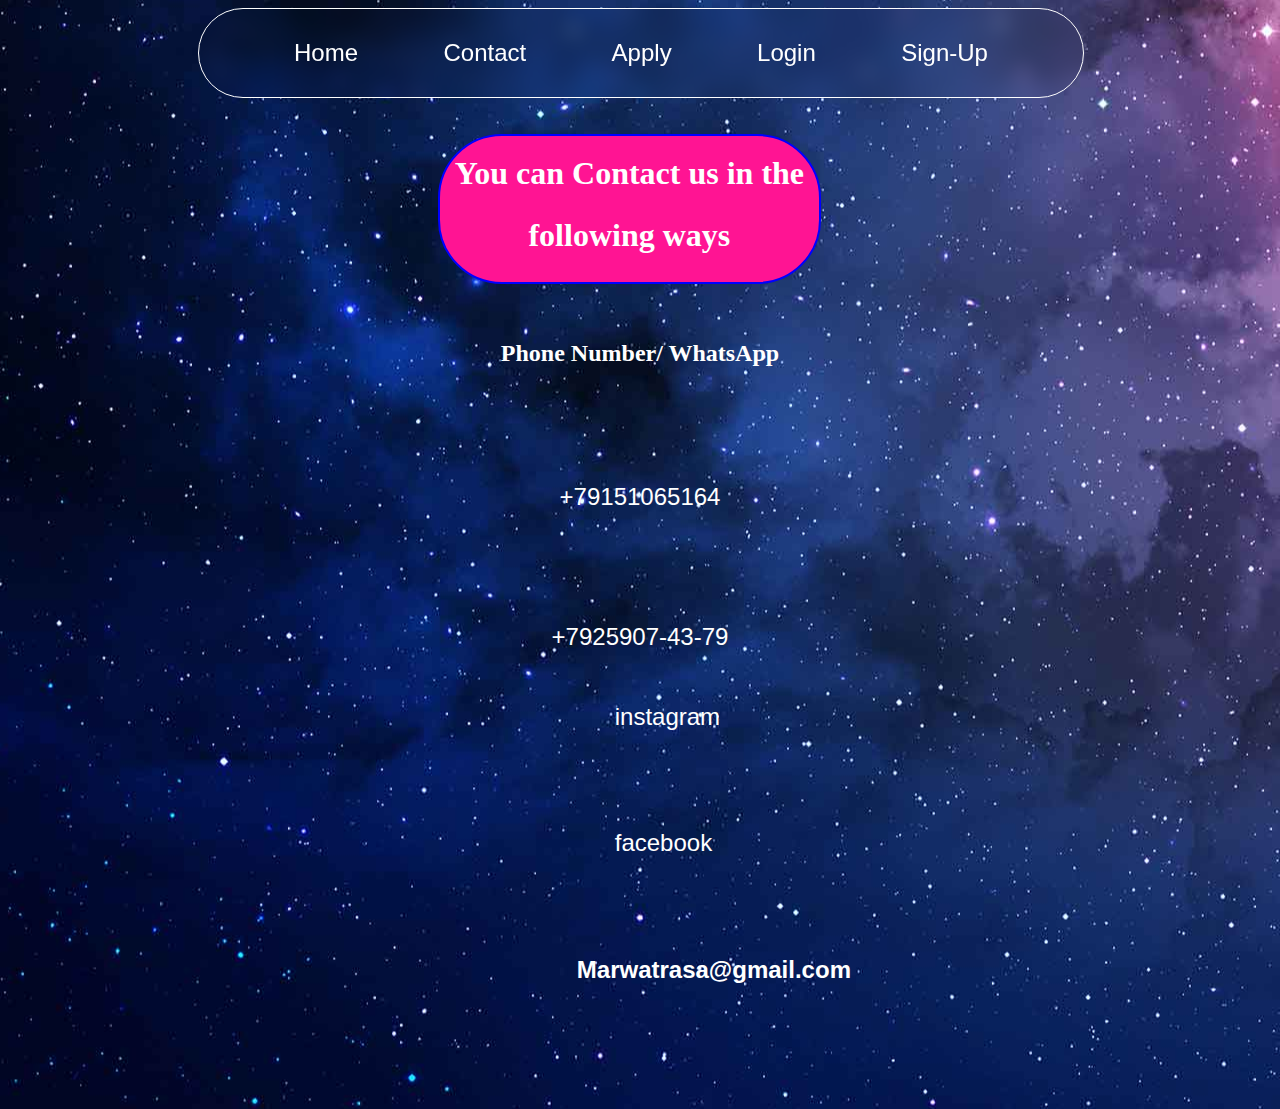
<file: Contact.Html>
<!DOCTYPE html>
<html lang="en">
<head>
    <meta charset="UTF-8">
    <meta name="viewport" content="width=device-width, initial-scale=1.0">
    <title>Document</title>
    <link rel="stylesheet" href="Contact.Css">
    <link rel="stylesheet" href="https://cdnjs.cloudflare.com/ajax/libs/font-awesome/6.5.1/css/all.min.css" integrity="sha512-DTOQO9RWCH3ppGqcWaEA1BIZOC6xxalwEsw9c2QQeAIftl+Vegovlnee1c9QX4TctnWMn13TZye+giMm8e2LwA==" crossorigin="anonymous" referrerpolicy="no-referrer" />
</head>
<body>
    <nav>
        <ul>
            <li class="link"><a href="Home.html"> Home</a></li>
            <li class="link"><a href="Contact.Html">Contact</a></li>
            <li class="link"><a href="Apply.html"> Apply</a></li>
            <li class="link"><a href="login.html"> Login</a></li>
            <li class="link"><a href="Sign-up.html">Sign-Up</a></li>
        </ul>
    </nav>
    <br>
    <br> 
    <div class="helo">
    <h1>You can Contact us in the following ways <i class="fa-solid fa-phone"></i></h1>
    </div>
    <br>
    <br>
    <h2>Phone Number/ WhatsApp</h2>
    <div class="phone">
        <i class="fa-brands fa-whatsapp"></i>
        <p><a href="">+79151065164</a></p>
        
        <div class="book">
        <i class="fa-brands fa-whatsapp"></i>
        <p><a href="">+7925907-43-79</a></p>
        
    
<br>
<br>
    <div class="facebook">
       <span class="span"><a href="https://www.instagram.com/valhala_marwat_?igsh=MWgwdWQ2M3V6emZmYQ==">instagram</span></a>
       <br>
       <br>
        <i class="fa-brands fa-square-instagram"></i>
        <br>
        <span class="face"><a href="https://www.facebook.com/profile.php?id=100087128385611">facebook </span></a>
        <br>
        <i class="fa-brands fa-facebook"></i>
        <br>
        
           <h3> <a href="Marwatrasa@gmail.com">Marwatrasa@gmail.com</h3></a>
           <br>
           <i class="fa-solid fa-envelope"></i>
           </div>
        </div>
    </div>


</body>
</html>
</file>
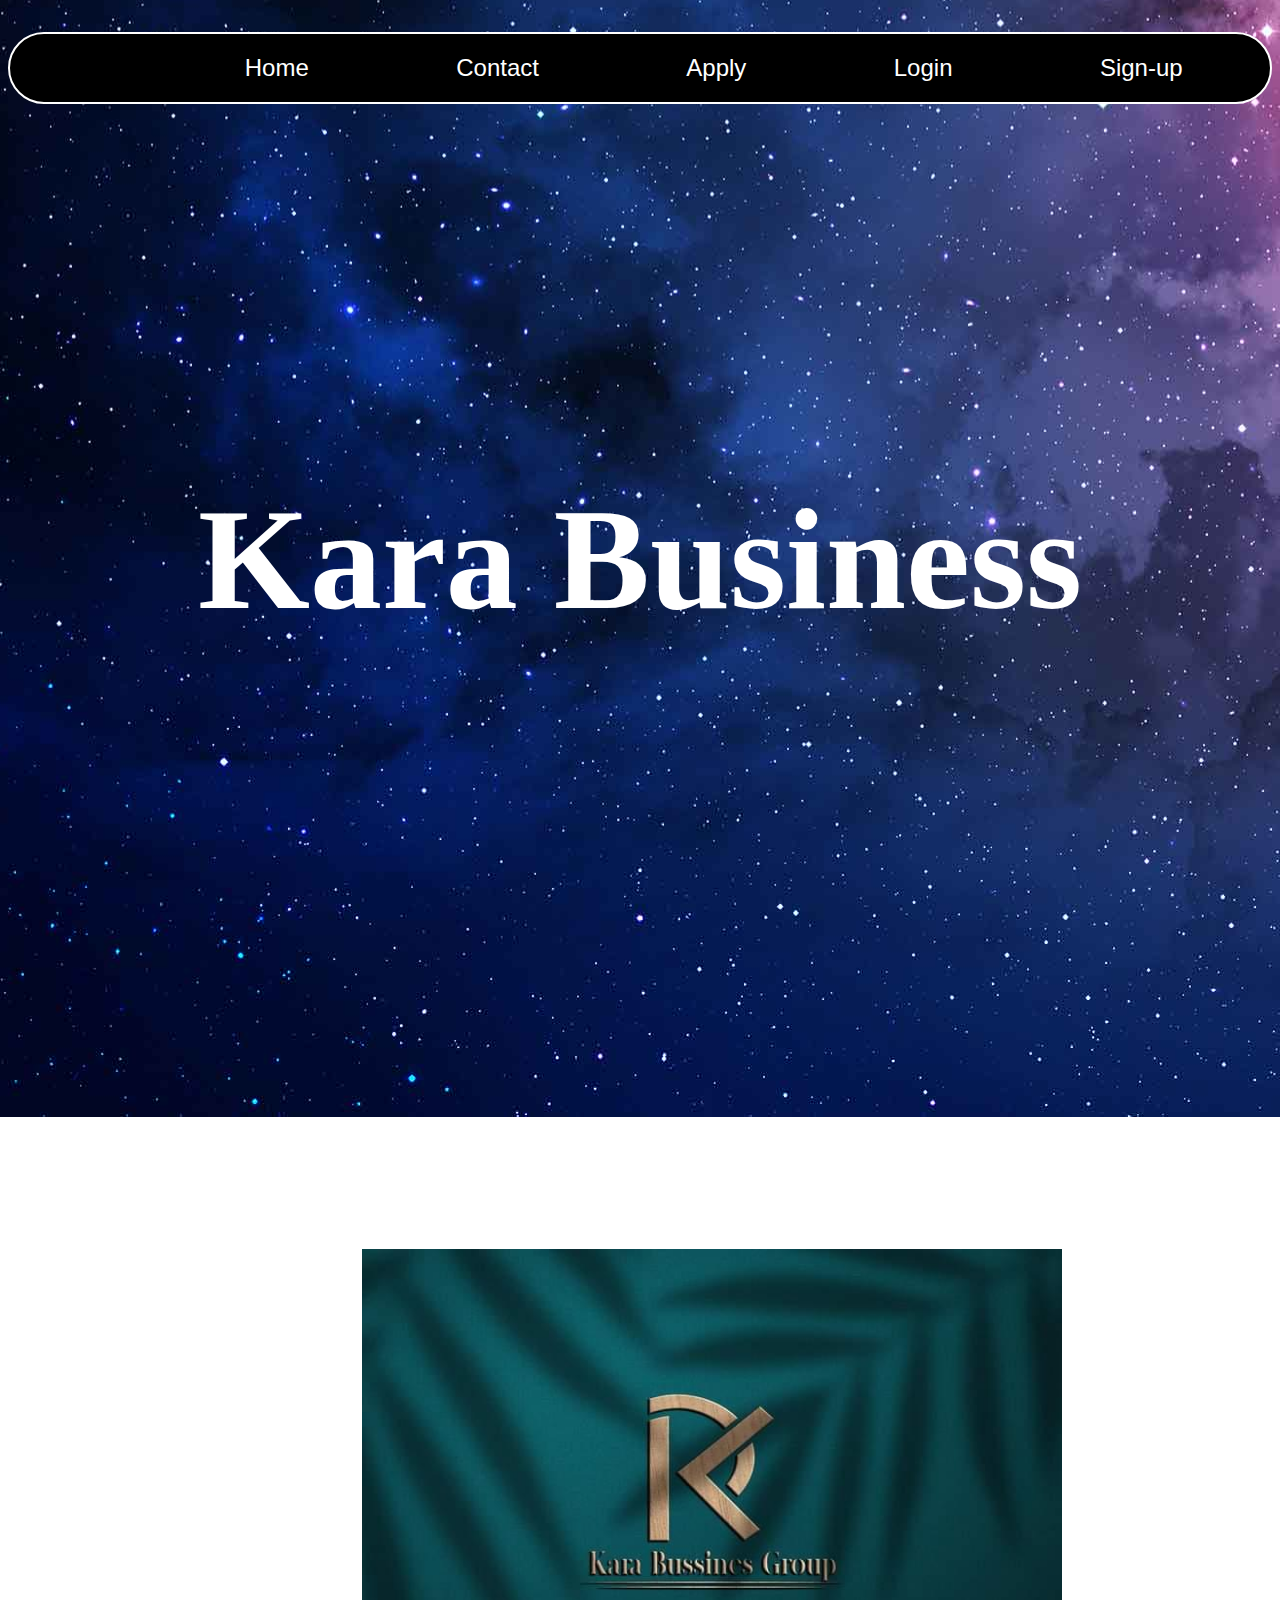
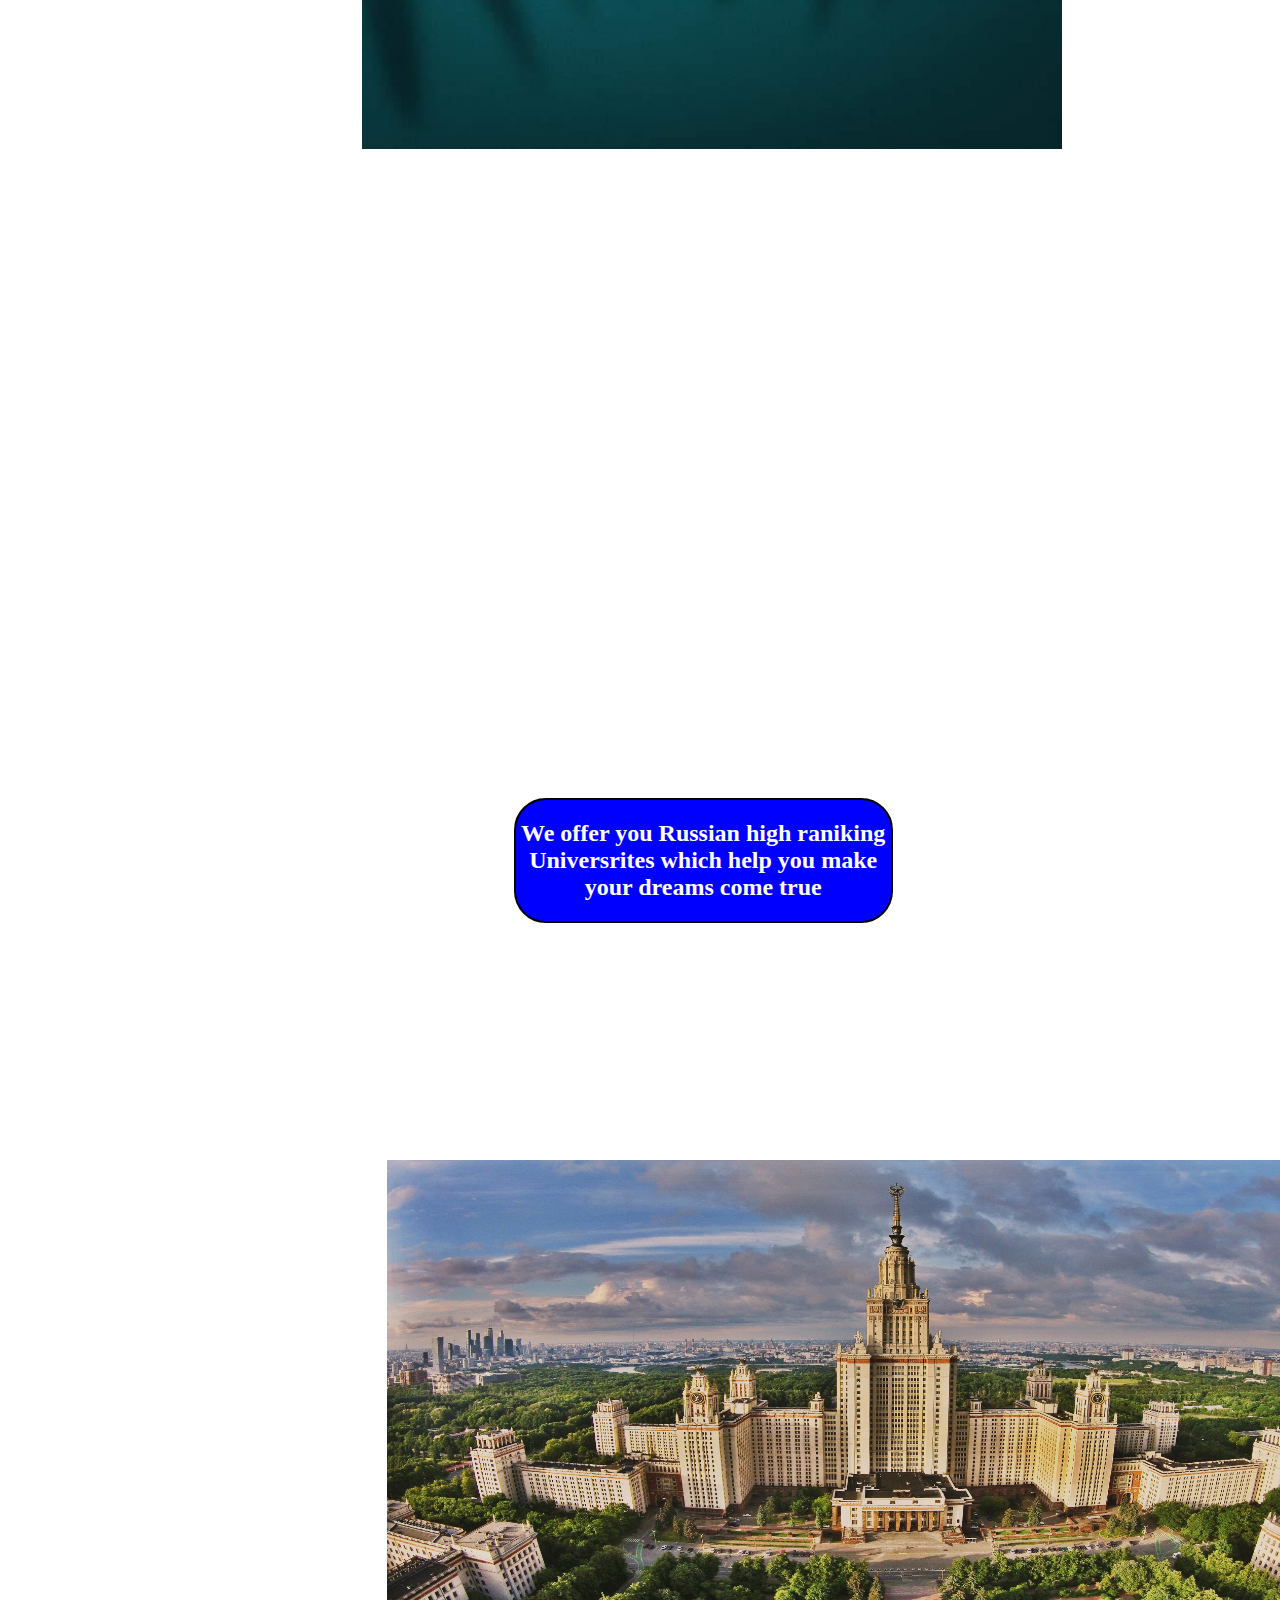
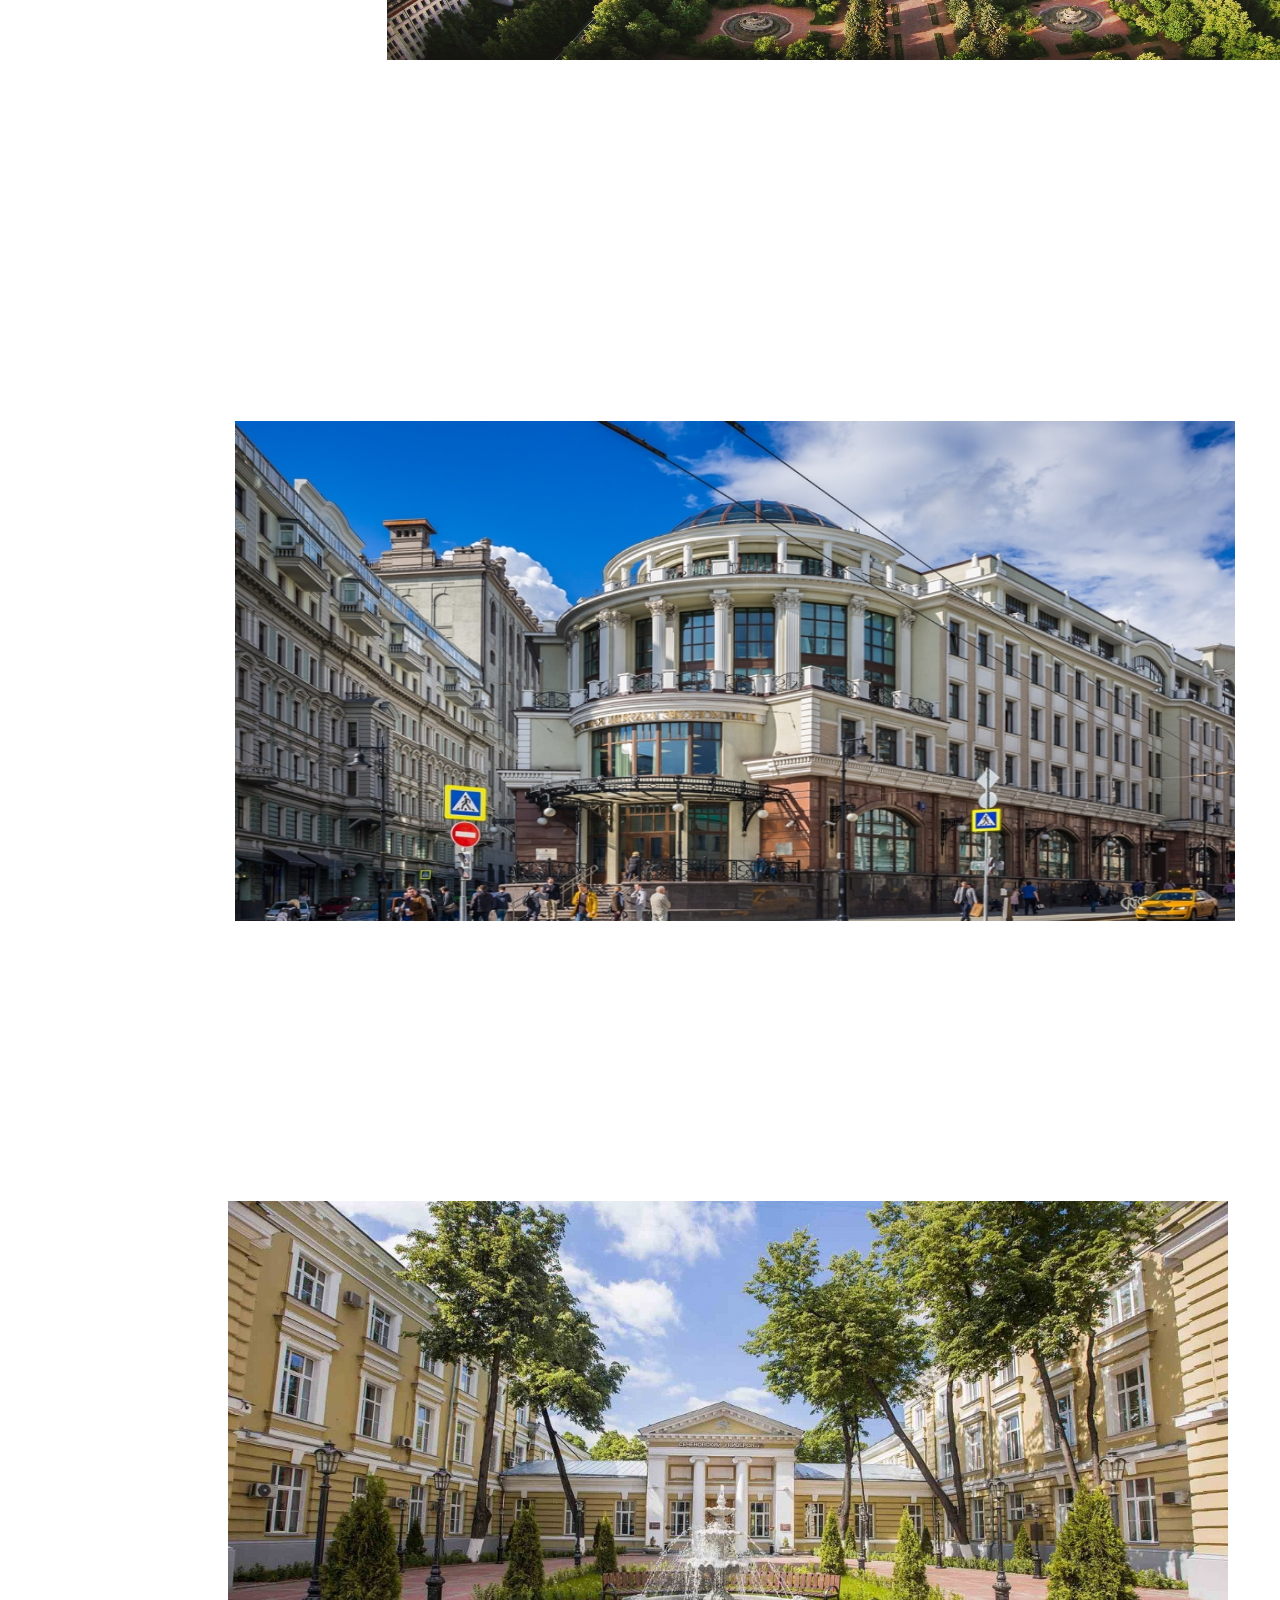
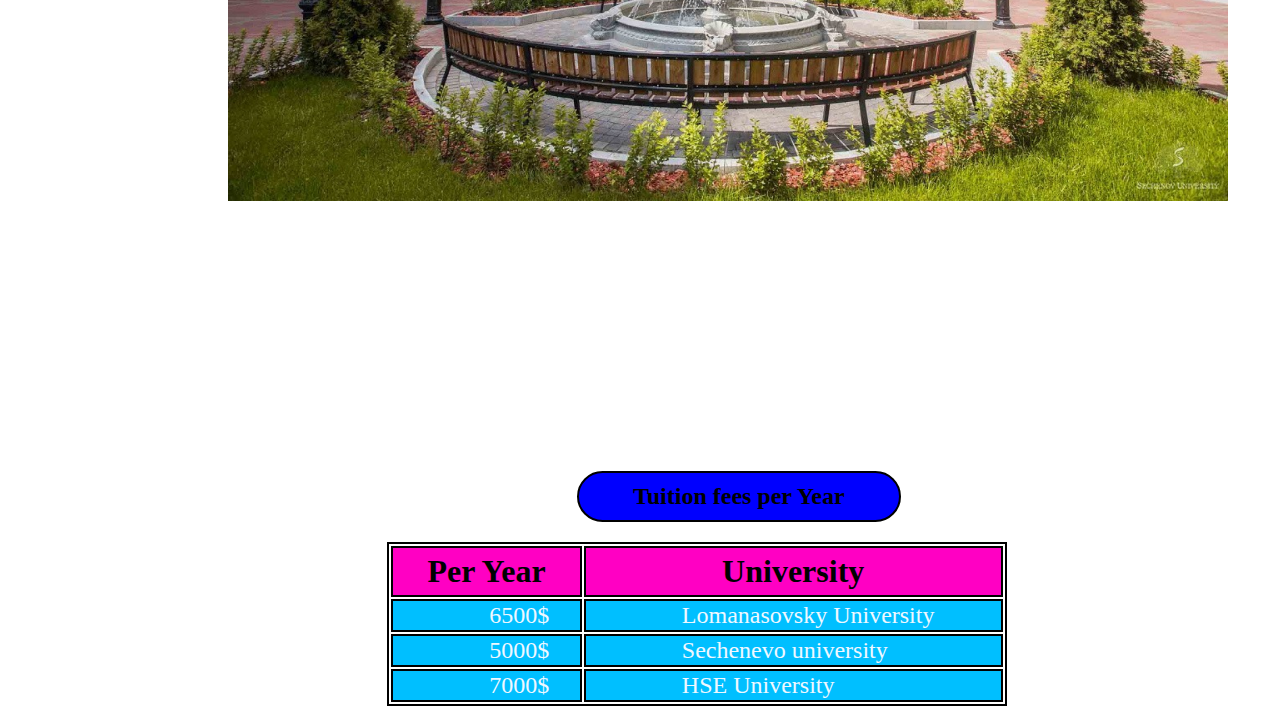
<file: Home.html>
<!DOCTYPE html>
<html lang="en">
<head>
    <meta charset="UTF-8">
    <meta name="viewport" content="width=device-width, initial-scale=1.0">
    <title>Marwat Web</title>
    <link rel="stylesheet" href="Home.css">
</head>

<body>
  <div class="container">
    <div class="link">
      <ul>
        <a href="marwatrasa@gmail.com"></a>
        <li> <a href="Home.html"> Home</a></li>
        <li> <a href="Contact.Html"> Contact</a></li>
        <li> <a href="Apply.html"> Apply</a></li>
        <li> <a href="login.html"> Login</a></li>
        <li> <a href="Sign-up.html"> Sign-up</a></li>
        </ul>
    </div>
      <h1>Kara Business</h1>
      <div class="book">
      <figcaption>
   <img src="IMG_20230916_224205_056.jpg" alt="loading" width="700" height="500">
   <br>
   <p> It is been five years that <b>Kara busniess</b> is working with students. Since <i>2019</i> we started our partnership with <strong>Russia.</strong>
  We have sent many students to complete their education and even some of them recived Phd which can be a great proud for our company. <b>Kara busniess</b>
  has a great team which contain forgine staff. We give you some clue, <i>Afghanistan, Russia, Iran, America.</i>
    According to evedince, most students are intersted to study in Russia. Our company help students achaive their goals through the world best and high
    raniking Universrites.</p>
  </div>
</figcaption>
      </div>
      <div class="hello">
      <h2>We offer you Russian high raniking Universrites which help you make your dreams come true</h2>
      </div>
      <div class="clear"></div>
      <br>
      <br>
      <br>
      <br>
      <br>
      <br>
      <br>
      <br>
      <br>
      <div class="hi">
      <figcaption> <p> <i>Lomanasovsky University, МГУ</i></p>
      <img src="../МГУ,_вид_с_воздуха.jpg" alt="loading" width="1000" height="500">
      <br>
      <p>it is the Russian first University which we call it Lomanasiof University. The University attracts most students around through out the world. The university
      published in <i>1945.</i><i>Lomanasovsky University</i> has many different kind of feilds according to students interste.
      The university has <B>6</B> branch whihc all located in one location whit open area and green space.</p>
       </figcaption>
      </div>
      <div class="clear"></div>
      <br>
      <br>
      <br>
      <br>
      <div class="sun">
        <figcaption> <p><i>HSE University</i></p>
        <img src="../20170617_1025.jpg" alt="Loading"width="1000" height="500">
        <br>
        <p><I>HSE University</I> is technology university which located in <i>Ruusia, Moscow</i> and founded by <i>1956.</i>The university has vast area for students to study
        computer sience in dept. In addition, the HSE famailiy also has internship with Eroupe countries so, there will be a massive of exchange between countries.</p>
        </figcaption>
      </div>
      <div class="clear"></div>
      <br>
      <br>
      <br>
      <br>
      <div class="i-see">
      <figcaption> <p><i>Sechenevo University</i></p>
      <img src="../2019_11_15-Sechenov-Main-Photo-LQ.jpg" alt="loading" width="1000" height="600">
<p><i>Sechenevo University</i> at first it was Empire University which was founded in <i>1758 in Russia</i> According to the reserch on time, it was joiend with <b>Lomanasovsky University
</b>in <i>1980</i> However, there was lack of solid evedince to prove that. Most students around the world study medical at this university, which majority of them are <i>
  irani, Arabs. 
</i>In Russia it is third well known university and has high rank.</p>
</figcaption>
</div>
<div class="clear"></div>
<br>
<br>
<br>
<br>
<br>
  <div class="table">
    <h2>Tuition fees per Year</h2>
  </div>
<section>
  <div class="love">
    <style>
      table, th, td{
        border: 2px solid black;
      }
    </style>
    <table style="width: 70%;" height: 70%;>
    <tr>
      <th>Per Year</th>
      <th>University</th>
    </tr>
    <tr>
      <td>6500$</td>
      <td>Lomanasovsky University</td>
    </tr>
    <tr>
      <td>5000$</td>
      <td>Sechenevo university</td>
      </tr>
      <tr>
        <td>7000$</td>
        <td>HSE University</td>
    </tr>
    
    </table>
      
</section>
      </div>
</body>
<body>

</body>
</html>
</file>
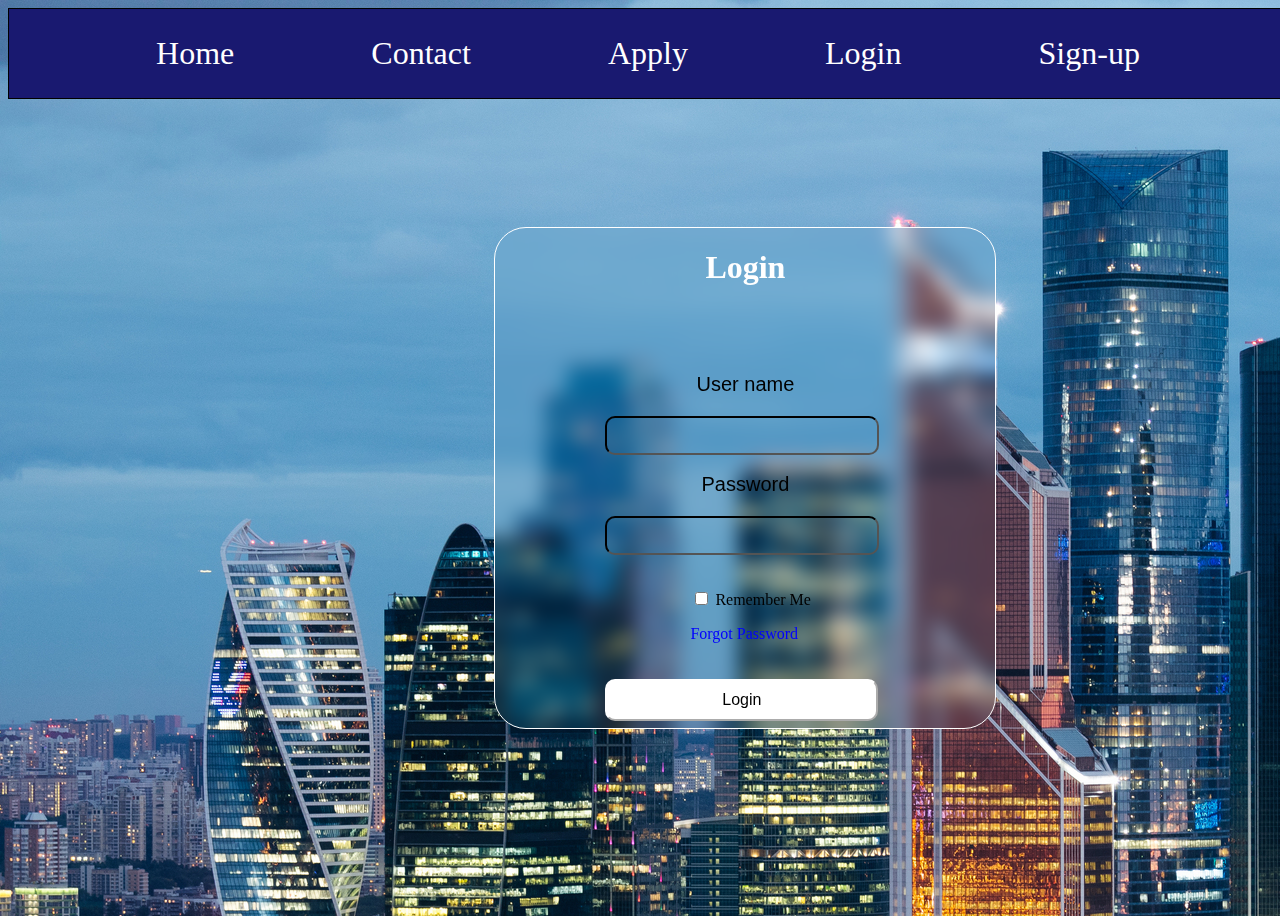
<file: login.html>
<!DOCTYPE html>
<html lang="en">
<head>
    <meta charset="UTF-8">
    <meta name="viewport" content="width=device-width, initial-scale=1.0">
    <title>Login</title>
    <link rel="stylesheet" href="login.css">
    <link rel="stylesheet" href="https://cdnjs.cloudflare.com/ajax/libs/font-awesome/6.5.1/css/all.min.css" integrity="sha512-DTOQO9RWCH3ppGqcWaEA1BIZOC6xxalwEsw9c2QQeAIftl+Vegovlnee1c9QX4TctnWMn13TZye+giMm8e2LwA==" crossorigin="anonymous" referrerpolicy="no-referrer" />
</head>
<body>
    <div class="container">
<nav>
<ul>
    <li class="link"><a href="Home.html">Home</a></li>
    <li class="link"><a href="Contact.Html">Contact</a></li>
    <li class="link"><a href="Apply.html"> Apply</a></li>
    <li class="link"><a href="login.html"> Login</a></li>
    <li class="link"><a href="Sign-up.html"> Sign-up</a></li>
</ul>
</nav>
<div class="div">
    <h1>Login</h1>
    <i class="fa-solid fa-circle-user"></i>
    <br>
    <br>
    <div class="form">
        <form action="marwatrasa@gamil.com">
       <label for="text">User name</label>
   <input type="text">
   <br>
   <label for="password"> Password</label>
   <input type="password">
   <br>
</div>
<div class="check">
   <p> <input type="checkbox"> Remember Me</p>
   </div>
   <div class="bye">
   <a href="Sign-Up">Forgot Password</a>
   </div>
   <br>
   <br>
   <div class="hi">
    <input type="submit" value="Login">
</form>
   </div>
   </div>
   <br>
    </div>
</div>
</div>

</div>



</div>










    </div>
</body>
</html>
</file>
<file: css/style.css>
body{ color: white;
background-color: black;
font-family: 'Franklin Gothic Medium', 'Arial Narrow', Arial, sans-serif;
font-size: 15px;
font-weight: 400;
background-image: -moz-linear-gradient(blue,white);
line-height: 1.5;}

.Kara-Company-is-allways-with-you{ background-color: white; color: black;
border-right: 3px red solid;
border-left: 3px red solid;
border-top: 3px red solid;
border-bottom:3px red solid;
border: 3px red solid;
 border-width: 5px;
border-style: solid;
}

 #container{
    width: 85%;
    margin: auto;
    padding-left: 10px;
    padding-right: 10px;
    padding-top: 20px;
    padding-bottom: 20px;
     margin-right:  30px;
     margin-left: 80px;

 }
 h1{ margin-left: 150px;

}

 p{ text-align: justify;
   font-style: oblique;
   background-color: whitesmoke;
   color:black;
 }
 h1{ text-decoration: underline;
color: blue;
 }
p{ text-transform: solid;}
h1{ text-transform: uppercase;
   letter-spacing: 0.5em;}

.list-class{ 
   background-color: aqua;

padding-left: 150px;
margin-left: 20px;
}
body{background-color: #fff;
}
 ul{ background-color: white;
   color: black;
   border: 2px solid #cecece;
   padding-left: 20px;
   padding-right: 20px;
   padding-top: 10px;
   padding-bottom: 30px;
   margin: 20px 0;
   list-style: square;
   

 }
 a{color: black;
   text-decoration: none;
}
   
   a:hover{
      text-decoration: underline;
color: blue;

 
   }
  
   
   body{
      color: black;
    
   }
   
.my-from{
   padding: 20px;
   border-radius: 2rem;
   background-color: orange;
   font-size: 1rem;
   display: flexbox;
}

  .my-form .form-group{
   padding: 10px 0;
  }
.my-form label{
   display:block;

}
.form-group{
   border-radius: 2rem;
   background-color: orange;
   font-size: 1rem;
}
   
   .form-group input[type =text]
     {
      border-radius: 2rem;
      background-color: #666;
     }
   

.my-form input[type=button]
{background-color: black;
width: 25%;
color: #fff;}
.button:hover{
   background-color: red;
   color: blue;
}
.my-form input[type=text]:focus {
   background-color: #666;
   color: white;
}
.col3{
   background-color: black;
color: #fff;
width: 33.3%;
float: right;
padding: 10px;
border: red solid 5px;
box-sizing: border-box;
border-color: #fff;
border-radius: 20px;
border-top-left-radius: 40px;
margin-bottom: 30px;

}
.clear{
   clear: both;
}
#main-contain{
   width: 60%;
   background: wheat;
  float: right;
  box-sizing: border-box;
  padding-right: 10px;
  border-right: #fff;
}

#sidebar{
   width: 40%;
   background: #666;
   color: white;
   float: left;
   box-sizing: border-box;
   padding-left: 10px;
   border-left: #666 5px;
   margin-top: 30px;
}
.position{
   width: 500px;
     height: 500px;
   background-color: aqua;
   position: relative;
 background-image: url(../images/Abstract-blue-with-golden-geometric-shapes-background-vector-illustration-scaled.jpg);
   background-position: 10px 30px;
background-position: center;

}
.position h3{ 
   top: 100px;
   position: absolute;
   left: 50px;

 }
.position h4{
   position: fixed;
   top: 30px;
   left: 0px;
}

.my-sun{
   background-color: black;c
}


p{
   background-color: bisque;
}
.First-1{
   background-color: aqua;
}
   h4{
      color: black;
      text-transform: uppercase;
   }
.secound-2{
   background-color: antiquewhite;
   font-family: 'Franklin Gothic Medium', 'Arial Narrow', Arial, sans-serif;
   text-transform: uppercase;
}
  
.third-3{
   background-color: whitesmoke;
   text-decoration: overline;
}





 body{
   border: 3px solid black;
   background-color: moccasin;
   padding: 10%;
   
 }
 ol{
   list-style-type: decimal;
 }
.ul{
   list-style-type: square;
   color: blue;
  
}
  .ul li:nth-child(2){
   color: black;
   
  }
.ul ::marker{
   
   font-family: fantasy;
   font-size: 1em;
   content: "only$>>";
   color: red;
}
 body{
   text-align: center;
 }
nav{
   border: 1px solid black  ;
   border-radius: 2rem;
   margin-top: 0%;
   margin: 0% auto 1rem;

   font-size: 3rem;
   line-height: 7rem;
   padding: 1rem;
   
}
.contacts{
   background-color: gold;
   border-radius: 2rem 2rem 0 0;
   border-top: gold;

}
ul{
   list-style-type: none;
  
}
li{
border-top: 1px solid;

 
}
   
li a:hover, 
li a:focus{
   background-color: #666;
   color: whitesmoke;
   cursor: pointer;
   text-decoration: none;
}

li a {
    display: block;
    color: black;
}
li:last-child a{
   border-radius: 0 0 2rem 2rem;
}



main{
   background-color: aqua;
   width: 50%;
   background-color: aqua;
}
p{
   background-color: lightgray;
}

.opposite{
   background-color: red;
   padding: 4rem;
   display: inline-block;
   height: 200px;
}
.black{
   width: 30vw;
   height: 20vw;
   background-color: black;
   color: white;}


p{
   background-color: bisque;
}

.left{
   float: left;
   margin-right: 1rem;
}
.right{
   margin-left: 1rem;
   float:right;
}
section{
   background-color: bisque;
   padding: 1rem;
   border: 1px solid black;
}
body{
   background-color: #666;
}
.columns{
   column-count: 4;
   column-width: 4 250px;
   column-rule: 3px solid black;
   column-gap: 3rem;
}
.columns p{
margin-top: 0;
}
.columns h2{
   margin-top: 0;
   background-color: #666;
   color: #fff;
   padding: 1rem;
}
.outer-container{
   border: 3px dashed;
   width: 75vw;
   height: 85vw;
   margin: 40pc auto;
}
.inner-container{
   border: 2px solid blue;
   width: 40vw;
   height: 50vw;
   margin: 200px auto;
   background-color: black;
   color: #fff;
   position: relative;
   
}
.inner-container input{
   border-radius: 2rem;
   margin-right: 500px;
   
}
.inner-container h2{
   padding: 10%;

   border: 1px #fff;
   border-radius: 1rem;
   background-color: red;
   width: 20%;
   position: center;
   margin-left: 200px;
}


.box{
   width: 150px;
   height: 150px;
   color:whitesmoke;
   padding: 1rem;
 
}
.Absolute{
   background-color: blue;
   position: absolute;
   top: 100px;
   left: 50px;
}
section{
   height:100vh;
}
.blue{
   background-color: blue;
}
.red{
   background-color: red;
}
.green{
   background-color: green;
}
header, footer{
   color: #fff;
   text-align: center;
   height: 100px;
}
header{
   position: sticky;
   top: 0;
   font-size: 5rem;
}
footer{
   background-color: black;
   position: sticky;
   font-size: 3rem;
}


.social{
   background-color: grey;
   color: #fff;
   font-size: inherit;
   padding: 1rem;
   position: fixed;
   top: 30%;
   left: 0;
}
.Marwat{
   min-height: 100vh;
   max-width: 800px;
   min-height: 400px;
   margin-inline: auto;
   border: 1px solid black;
background-color: #fff;
display: flex;
   justify-content:
   space-evenly;
   align-items: center;
   gap: 1rem;
   flex-wrap: wrap;

}
.box{
   min-width: 100px;
   min-height: 100px;
   background-color: black;
   font-size: 2rem;
   padding: 0,5rem;
   justify-content: center;
   align-items: center;
}
.box:first-child{
   background-color: blue;
   grid-column-start: 1 ;
   grid-column-end:4 ;}
   .box:nth-child(2){
      background-color: purple;
   }


.Ali{
   background-color: black;
   color: #fff;
   display: grid;
   grid-template-columns: 
   200px 1fr 1fr;
   column-gap: 1rem;
}
.example {
   margin-top: 1rem;
   padding-left: 20px;
}
.example img{
   width: 25%;
   height: auto;
   border: 1px solid red;
}
.example p{
   border: 1px solid red;
}
img{
   display: block;}
   .hero{

      border-bottom: 2px solid black;
      padding: 20px;
      display: flex;
      justify-content: flex-start;
      align-items: center;
      background-image: url('../Business_Centre_of_Moscow_2.jpg')
    
   }
      
      
   .h5{
      font-size: 18rem;
   }

   

.profile-pic-figure{
   width: 35%;
}
.profile-pic-figure img{
   width: 100%;
   height: auto;
   min-height: 100px;
   border-radius: 40%;
}
.clip{
   font-size: 18rem;
   font-weight: 800;
   background-image: url('../Business_Centre_of_Moscow_2.jpg');
   background-size: 100%;
   text-transform: uppercase;
   -webkit-background-clip: text;
   color: hsla(0, 0%, 0%, 0.196);

}
.my-book{
   flex-grow: 1;
   display: flex;
   flex-flow: column nowrap;
   justify-content: center;
   gap: 1rem;
align-items: center;}
   

  .bad {width: 200px;
   height: 200px;
   border: 1px solid white;
   display: grid;
   place-content: center;

  }
   .bad:first-child{
      background-color: blue;
      transform: translateX(-50%);
   }

   .bad:nth-child(2){
      background-color:yellow;
      transform: translateY(-2rem);
   }

   .bad:last-child {
      background-color:lightgreen;
      transform:translate(-100%);
     
   }
   .bad:hover {
      background-color: black;
      transition-property: background-color, transform;
      transition-duration: 2s;
   }
   .bad:last-child:hover {
      transform: rotate(180deg);
   }
   .animate{
      animation-name: slide;
      animation-duration: 5s;
      animation-timing-function: ease-in-out;
      animation-delay: 1s;
      animation-iteration-count: 5;
      animation-direction: alternate;
      animation-fill-mode: forwards;
   }
   @keyframes slide {
    0% {
      transform: translateX(0)
    }
    33%{ transform: translateX(300px) rotate(180deg);

    }
    66%{transform: translateX(-600px)rotate(-180deg);
   }
   100%{transform: translateX(0);
      background-color: aqua;

}
   }
</file>
<file: Apply.css>
body{
    

    background-image: url(../jake-blucker-c6miNI_WdZ4-unsplash.jpg);
    height: 100%;
    background-position: center;
    background-repeat: no-repeat;
    background-attachment: fixed;
}
nav{
margin-left: 18%;
background-color: #222;
border: 1px solid white;
border-radius: 2rem;
width: 70%;

}
ul{
    display: flex;
    align-items: center;
    justify-content: space-evenly;
    padding: 10px;
}
a{
font-family: poppins;
font-size: 1.5rem;
text-decoration: none;
color: #fff;

}
.link{
    position: relative;
    list-style: none;
    padding: 4px 0;
}

.link::before{
    content:"";
    position: absolute;
    width: 0;
    height: 2px;
    background-color: #fff;
    transition: all 0.6s ease-in-out;
}

.link::before{
    left: 0;
    bottom: 0;
    transform-origin: left;
}
a:hover{
    color: blue;
}

.link:hover::after,
.link:hover::before{
    width: 100%;
}
h1{
    border: 1px solid red;
    width: 50%;
    border-radius: 4rem;
    font-size: 40px;
    color: #fff;
    background-color: red;
    text-align: center;
    padding-top: 40px;
    padding-bottom: 40px;
    margin-left:28%;
    margin-top: 10%;
}
.fa-circle-user{
    font-size: 70px;
}


.container{
    margin: 30%;
    width: 50%;
    background-color: transparent;
    backdrop-filter: (20px);
    color: #fff;
    border: none;
}
.square{
   
    border-radius: 3rem;
    border: 1px solid whitesmoke;
    width: 40%;
    margin-left: 30%;
    padding-top: 5PX;
    padding-bottom: 5PX;
    background-color: #fff;
    color: #222;
}
.my-form label{
    display: block;
    text-align: justify;
    margin-bottom: 10px;
    
}
.my-form{
    margin-left: 20%;
    padding-top: 10px;
    padding-bottom: 10px;
}
.my-form input{
border-radius: 10px;
width: 80%;
padding: 6px;
color: #fff;
}
.speak{
    border: 1px solid whitesmoke;
    border-radius: 3rem;
    width: 40%;
    margin-left: 30%;
    padding-top: 5PX;
    padding-bottom: 5px;
    background-color: white;
    color: black;
    align-items: center;
    place-content: center;
    margin-bottom: 10px;
    display: block;
    padding: 10px;
}
.go{
    margin-left: 20%;
    padding-top: 10px;
    padding-bottom: 10px;
    display: block;
   
}
.pen{
    background-color: aqua;
} 
.go input{
    padding: 6px;
    display: block;
    text-align: justify;
  
    
}
.go input[type=submit] { 
    margin: 28%;
    background-color: yellow;
    color: black;
    width: 30%;
align-items: center;
place-content: center;
cursor: pointer;
border-radius:1rem;
border: none;
text-align: center;
padding: 20px;
font-size: 1rem;

}

 .go input[type=reset]{
    margin: 28%;
    background-color: red;
    border-radius:1rem;
    text:center;
    border: none;
    width: 30%;
   cursor: pointer;
   color: white;
   padding: 20px;
   text-align: center;
   font-size: 1rem;

 }
</file>
<file: Contact.Css>
body{
 background-image: url(../Space-Background-Image-5.jpg);
    height: 100%;
    background-position: center;
    background-repeat: no-repeat;
    background-attachment: fixed;
}


.ul{
    align-items: center;
place-content: center;
display: block;
justify-content: space-evenly;
}
 nav{
    place-content: center;
    align-items: center;
    border: 1px solid white;
    border-radius: 10rem;
width: 70%;
margin-left: 15%;
background: transparent;
    backdrop-filter: blur(10px);
}
ul{
display: flex;
justify-content: space-evenly;
padding: 10px;
}
a{
    color: white;
    text-decoration: none;
    font-size: 1.5rem;
    font-family: 'Gill Sans', 'Gill Sans MT', Calibri, 'Trebuchet MS', sans-serif;
}
.link{
    position: relative;
    list-style: none;
    padding: 4px 0;
}
a:hover{
    color: blue;
}
.link::before{
    content:"";
    position: absolute;
    width: 0;
    height: 2px;
    background-color: #fff;
    transition: all 0.6s ease-in-out;
}

.link::before{
    left: 0;
    bottom: 0;
    transform-origin: left;
}
.link:hover::after,
.link:hover::before{
    width: 100%;}

.fa-square-instagram{
    font-size: 70px;
    color: mediumvioletred;
    margin-left: 49%;
}
.fa-facebook{
    font-size: 70px;
    color: blue;
    margin-left: 49%;
    padding-top: 10px;
}

.fa-whatsapp{
    font-size: 70px;
    color: green;
    text-align: center;
    justify-content: center;
    margin-left: 49%;
}
h1{
    text-align: center;
    justify-content: center;
    color: #fff;
    margin-top: 5%;
}
h2{
    text-align: center;
    justify-content: center;
    color: #fff;
}
p a{
    text-align: center;
    justify-content: center;
    margin-bottom: 10%;

}
p{
    text-align: center;
    justify-content: center;
    margin-left: 0%;
}
.span{
    text-align: center;
    place-content: center;
    margin-left: 48%;
}
.face{
    margin-left: 48%;
    padding-bottom: 10px;
}
.fa-envelope{
    margin-left:49%;
    font-size: 70px;
    color: #fff;
}
h3{
    margin-left: 45%;
}
.helo{
    border: 2px solid blue;
    background-color: deeppink;
    border-radius: 4rem;
    width: 30%;
    margin-left: 34%;
}
.fa-phone{
    font-size: 60px;
}
</file>
<file: Home.css>
body{
   background-image: url(../Space-Background-Image-5.jpg);
   height: 100%;
    background-position: center;
    background-repeat: no-repeat;
    background-attachment: fixed;
}
.container{
    margin: auto;
    align-items: center;
    
}
.link{
    display: flex;
    gap: 1rem;
    font-size: 1.5rem;
    position: relative;
    align-items: center;
    place-content: center;
    align-items: center;
    place-content: center;
    color: aliceblue;
    font-family: Arial, Helvetica, sans-serif;
    text-decoration: none;

}
a{
    color: white;
    text-decoration: none;
}
    
a:hover,
a:focus-visible{
    color: blue;
}




ul{
    display: flex;
border: 2px solid white;
    border-radius: 5rem;
    position: sticky;
    list-style-type: none;
    width: 100%;
    padding: 20px;
background-color: black;
color: white;
    align-items: center;
    gap: 5rem;
    place-content: center;
    justify-content: space-evenly;
}
h1 {
    font-size: 9rem;
    text-align: center;
color: white;

padding-top: 20%;
}
.book{
    width: 50%;
    height: 50%;
    text-align: center;
    padding: 28%;
    margin-top: 20%;
    
}
.book p{
    font-family: Georgia, 'Times New Roman', Times, serif;
    font-size: 1.5rem;
    text-align: justify;
    color: white;
       
}
.hello{ border: 2px solid black;
    width: 30%;
border-radius: 2rem;
background-color: blue;
color: white;
margin-left: 40%;
box-sizing: border-box ;
}
h2{
   text-align: center;

}
.hi{
    margin-left: 30%;
    align-items: center;
    margin-right: 20%;
}
.hi p{
    text-align: center;
    font-size: 1.5rem;
    color: white;
}
.sun{
    margin-left:15%;
    text-align: center;
}
.sun p{
    font-size: 1.5rem;
    padding-left: 5%;
    color: white;
}
.i-see{
    margin-left: 14%;
    text-align: center;

}
.i-see p{
    font-size: 1.5rem;
    text-align: center;
    color: white;
}
.table h2{
    border: 2px solid black;
    border-radius: 5rem;
    background-color: blue;
    width: 20rem;
    margin-left: 45%;
    padding-top: 10px;
    padding-bottom: 10px;
}
.love{
    height: 10rem;
margin-left: 30%;
}

td {
    font-size: 1.5rem;
    color: aliceblue;
    padding-left: 6rem;
    
}
th {
    font-size: 2rem;
    color: black;
    padding-top: 5px;
    padding-bottom: 5px;
}
th:first-child{
    background-color: #ff00c3;
}
th:nth-child(2){
    background-color: #ff00c3;
}
td:first-child{
    background-color: deepskyblue;
}
td:nth-child(2){
    background-color: deepskyblue ;
    
}
</file>
<file: login.css>
body{
   background-image: url(../Business_Centre_of_Moscow_2.jpg);
   width: 100%;
height: 100vh;
}
ul{
    display: flex;
    justify-content: space-evenly;
    align-items: center;
    padding: 10px;
    
}
nav{
    border: 1px solid black;
    background-color: midnightblue;
    
    
}
.link{
    position: relative;
    list-style: none;
    padding: 4px o;
}
a{
    font-size: 2rem;
    text-decoration: none;
    color: white;
}
a:hover{
  color: blue;}
  .link::before{
    content:"";
    position: absolute;
    width: 0;
    height: 2px;
    background-color: #fff;
    transition: all 0.6s ease-in-out;
}

.link::before{
    left: 0;
    bottom: 0;
    transform-origin: left;
}
a:hover{
    color: blue;
}

.link:hover::after,
.link:hover::before{
    width: 100%;}

.div{
    background: transparent;
    backdrop-filter: blur(10px);
    border: 1px solid white;
    height: 500px;
    width: 500px;
    border-radius: 2rem;
    margin-left: 38%;
    margin-top: 10%;
   
}
h1{
    text-align: center;
    color: #fff;
    font-family: Georgia, 'Times New Roman', Times, serif;
}
.form{
 align-items: center;
 text-align: center;
}
.form input{
    display: block;
    padding: 10px;
    border-radius: 10px;
    background-color: transparent;
    margin-top: 20px;
    margin-left: 22%;
    width: 50%;
    border-color: black;
}
.form label{
    font-size: 20px;
    font-family: Arial, Helvetica, sans-serif;
}
.check input{
    margin-left: 40%;
}
.bye a{
    color: blue;
    font-size: 1em;
    
    margin-left: 39%;
}
.hi{
   margin-left: 22%;
}
.hi input{
    width: 70%;
    border-radius: 10px;
    background-color: #fff;
    color: black;
    font-size: 1rem;
    cursor: pointer;
    font-family: Verdana, Geneva, Tahoma, sans-serif;
    place-content: center;
    padding: 10px;
    border-color: #fff;

}
.fa-circle-user{
    font-size: 40px;
    margin-left: 46%;
    padding-bottom: 5px;
}
</file>
